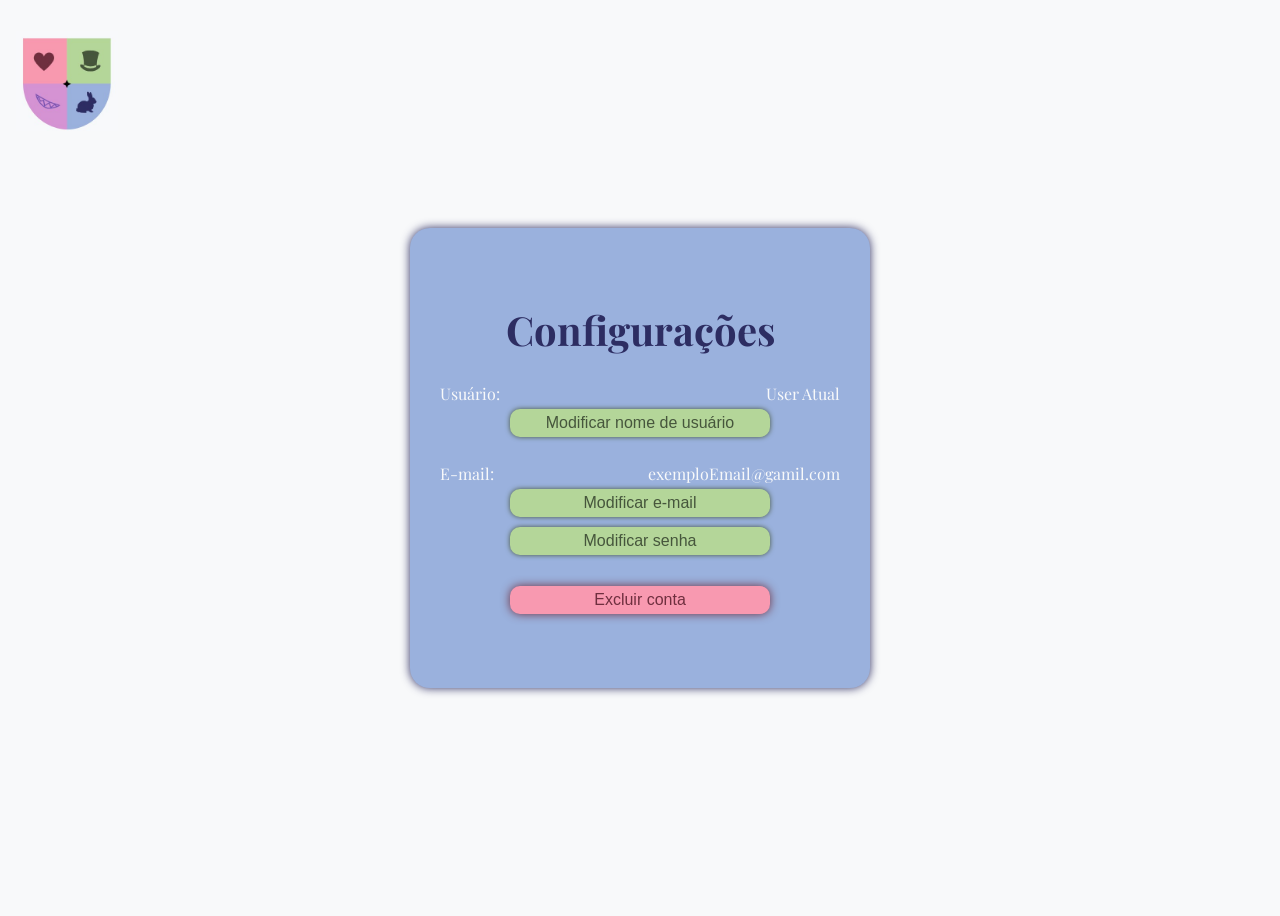
<file: configuracoes/configUserAMA.html>
<!doctype html>
<html lang="en">
  <head>
    <meta charset="UTF-8" />
    <meta name="viewport" content="width=device-width, initial-scale=1.0" />
    <title>Configurações de usuário</title>
    <link rel="preconnect" href="https://fonts.googleapis.com">
    <link rel="preconnect" href="https://fonts.gstatic.com" crossorigin>
    <link href="https://fonts.googleapis.com/css2?family=Playfair+Display:ital,wght@0,400..900;1,400..900&display=swap"
        rel="stylesheet">
    <link rel="stylesheet" href="aparenceConfig.css" />
  </head>

  <body>
    <button id="voltar">
      <a href="../inicio/paginaInicial.html">
        <img
          class="logo"
          src="../imagens/logo.jpeg"
          alt="Brasão da Arcane Mirror Academy"
          height="100px"
        />
        <span class="ivoltar">&#8592;</span>
      </a>
    </button>
    <div id="painel">
        <h1 style="font-size: 40px">Configurações</h1>
        <div class="informacoes">
          <div>Usuário:</div>
          <div id="userAtual">User Atual</div>
        </div>
        <button>Modificar nome de usuário</button>
        <br />
        <div class="informacoes">
          <div>E-mail:</div>
          <div id="userAtual">exemploEmail@gamil.com</div>
        </div>
        <button>Modificar e-mail</button>
        <button>Modificar senha</button>
      <div id="excluir"><button>Excluir conta</button></div>
      </div>
    </div>
  </body>
</html>
</file>
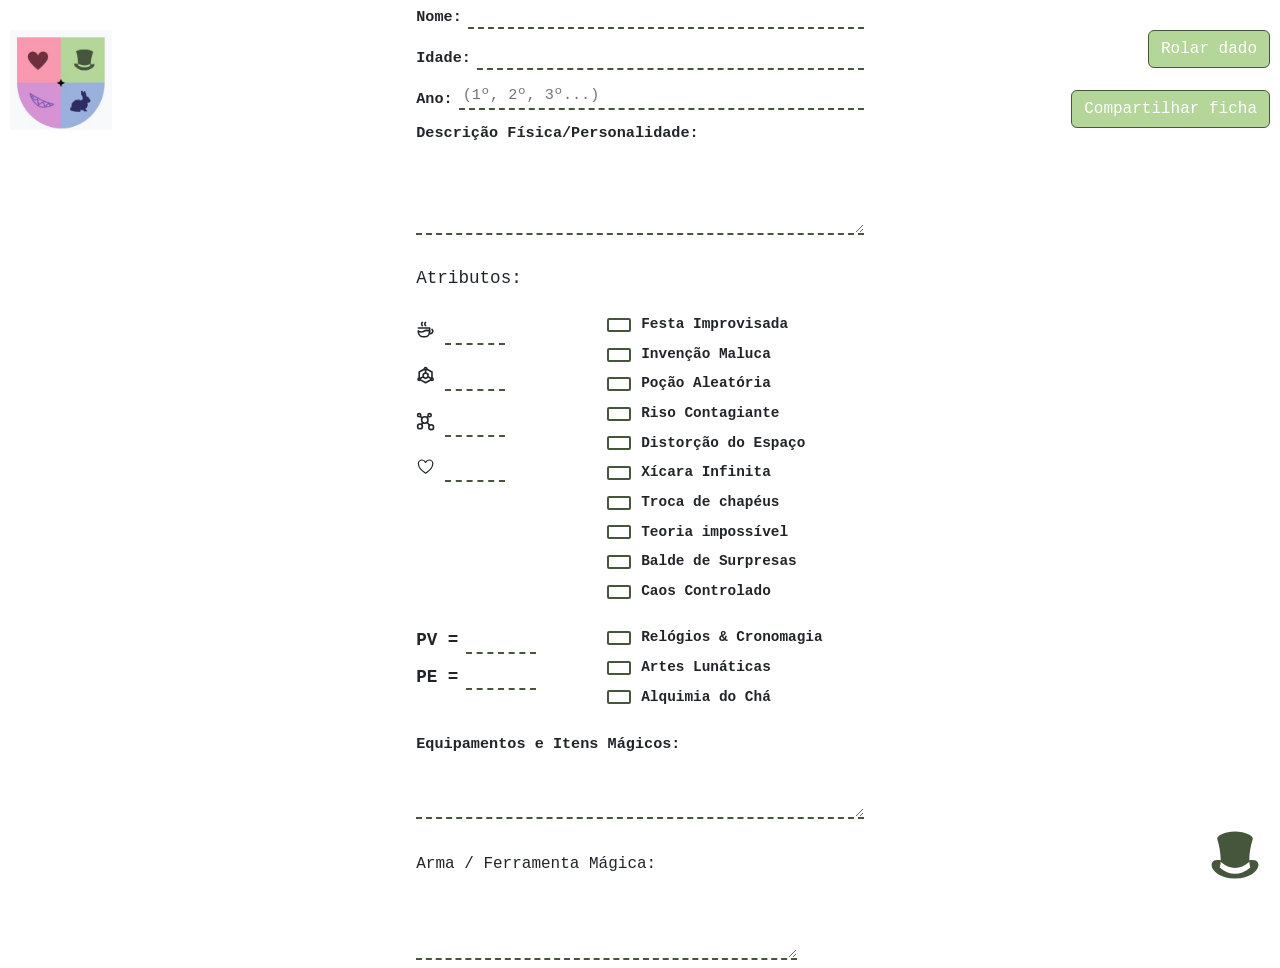
<file: fichaChapeleiro/fichaExemp.html>
<!DOCTYPE html>
<html lang="pt-BR">

<head>
    <meta charset="UTF-8">
    <meta name="viewport" content="width=device-width, initial-scale=1.0">
    <title>Ficha de Personagem</title>
    <link rel="stylesheet" href="aparenceFichaExemp.css">
    <link href="https://cdn.jsdelivr.net/npm/bootstrap@5.3.8/dist/css/bootstrap.min.css" rel="stylesheet"
        integrity="sha384-sRIl4kxILFvY47J16cr9ZwB07vP4J8+LH7qKQnuqkuIAvNWLzeN8tE5YBujZqJLB" crossorigin="anonymous">
</head>

<body>
    <button id="voltar">
        <a href="../fichas/fichas.html">
            <img class="logo" src="../imagens/logo.jpeg" alt="Brasão da Arcane Mirror Academy" height="100px">
            <span class="ivoltar">&#8592;</span>
        </a>
    </button>
    <!-- Formulário principal da ficha -->
    <form class="dados-ficha">
        <!-- Campo para inserir o nome do personagem -->
        <div class="campo-linha">
            <label for="nome">Nome:</label>
            <input type="text" id="nome" name="nome">
        </div>

        <!-- Campo para inserir a idade do personagem -->
        <div class="campo-linha">
            <label for="idade">Idade:</label>
            <input type="text" id="idade" name="idade">
        </div>

        <!-- Campo para inserir o ano escolar ou período -->
        <div class="campo-linha">
            <label for="ano">Ano:</label>
            <input type="text" id="ano" name="ano" placeholder="(1º, 2º, 3º...)">
        </div>

        <!-- Área de texto para descrição física e personalidade -->
        <div class="campo-texto">
            <label for="descricao">Descrição Física/Personalidade:</label>
            <textarea id="descricao" name="descricao" rows="3"></textarea>
        </div>

        <!-- Seção de atributos do personagem -->
        <div class="secao-atributos">
            <h3>Atributos:</h3>

            <!-- Grupo contendo os ícones SVG e campos de atributos -->
            <div class="grupo-animacao">
                <!-- Primeiro atributo com ícone SVG -->
                <div class="linha-icone">
                    <svg id="in" xmlns="http://www.w3.org/2000/svg" width="1em" height="1em" viewBox="0 0 24 24"
                        fill="none" stroke="currentColor" stroke-width="1" stroke-linecap="round"
                        stroke-linejoin="round">
                        <g fill="none" stroke="currentColor" stroke-linecap="round" stroke-linejoin="round"
                            stroke-width="2">
                            <path
                                d="M3 14c.83.642 2.077 1.017 3.5 1c1.423.017 2.67-.358 3.5-1s2.077-1.017 3.5-1c1.423-.017 2.67.358 3.5 1M8 3a2.4 2.4 0 0 0-1 2a2.4 2.4 0 0 0 1 2m4-4a2.4 2.4 0 0 0-1 2a2.4 2.4 0 0 0 1 2" />
                            <path d="M3 10h14v5a6 6 0 0 1-6 6H9a6 6 0 0 1-6-6z" />
                            <path d="M16.746 16.726a3 3 0 1 0 .252-5.555" />
                        </g>
                    </svg>
                    <input type="number" name="attr_cafe">
                </div>
                <!-- Segundo atributo com ícone SVG -->
                <div class="linha-icone">
                    <svg id="in2" xmlns="http://www.w3.org/2000/svg" width="1em" height="1em" viewBox="0 0 48 48"
                        fill="none" stroke="currentColor" stroke-width="1" stroke-linecap="round"
                        stroke-linejoin="round">
                        <g fill="none" stroke="currentColor" stroke-linecap="round" stroke-linejoin="round"
                            stroke-width="4">
                            <path
                                d="M40 30V15L27.5 7.969m-7 0L8 15v15m3 4.688L24 42l8-4.5l5-2.812M21 18.75l-3 1.75v7l3 1.75L24 31l3-1.75l3-1.75v-7l-3-1.75L24 17zM24 17v-7m6 17l7 4m-19-4l-7 4" />
                            <circle cx="24" cy="7" r="3" />
                            <circle cx="8" cy="33" r="3" />
                            <circle cx="40" cy="33" r="3" />
                        </g>
                    </svg>
                    <input type="number" name="attr_espiral">
                </div>
                <!-- Terceiro atributo com ícone SVG -->
                <div class="linha-icone">
                    <svg id="in3" xmlns="http://www.w3.org/2000/svg" width="1em" height="1em" viewBox="0 0 48 48"
                        fill="none" stroke="currentColor" stroke-width="1" stroke-linecap="round"
                        stroke-linejoin="round">
                        <g fill="none" stroke="currentColor" stroke-linecap="round" stroke-linejoin="round"
                            stroke-width="4">
                            <path
                                d="M8 12a4 4 0 1 0 0-8a4 4 0 0 0 0 8m2 30a6 6 0 1 0 0-12a6 6 0 0 0 0 12m28 2a6 6 0 1 0 0-12a6 6 0 0 0 0 12M22 28a8 8 0 1 0 0-16a8 8 0 0 0 0 16m12-16a4 4 0 1 0 0-8a4 4 0 0 0 0 8"
                                clip-rule="evenodd" />
                            <path d="m11 11l4 4m15-3l-2 2m6 19.5L28 26m-14 5l4-4" />
                        </g>
                    </svg>
                    <input type="number" name="attr_espelho">
                </div>
                <!-- Quarto atributo com ícone SVG -->
                <div class="linha-icone">
                    <svg id="in4" xmlns="http://www.w3.org/2000/svg" width="1em" height="1em" viewBox="0 0 512 512"
                        fill="none" stroke="currentColor" stroke-width="1" stroke-linecap="round"
                        stroke-linejoin="round">
                        <path fill="none" stroke="currentColor" stroke-linecap="round" stroke-linejoin="round"
                            stroke-width="32"
                            d="M352.92 80C288 80 256 144 256 144s-32-64-96.92-64c-52.76 0-94.54 44.14-95.08 96.81c-1.1 109.33 86.73 187.08 183 252.42a16 16 0 0 0 18 0c96.26-65.34 184.09-143.09 183-252.42c-.54-52.67-42.32-96.81-95.08-96.81" />
                    </svg>
                    <input type="number" name="attr_coracao">
                </div>
            </div>

            <!-- Coluna contendo checkboxes de perícias ou características -->
            <div class="coluna-checkbox">
                <label class="item-checkbox"><input type="checkbox" name="festa_improvisada"> Festa Improvisada</label>
                <label class="item-checkbox"><input type="checkbox" name="invencao_maluca"> Invenção Maluca</label>
                <label class="item-checkbox"><input type="checkbox" name="pocao_aleatoria"> Poção Aleatória</label>
                <label class="item-checkbox"><input type="checkbox" name="riso_contagiante"> Riso Contagiante</label>
                <label class="item-checkbox"><input type="checkbox" name="distorcao_do_espaco"> Distorção do
                    Espaço</label>
                <label class="item-checkbox"><input type="checkbox" name="xicara_infinita"> Xícara Infinita</label>
                <label class="item-checkbox"><input type="checkbox" name="troca_de_chapeus"> Troca de chapéus</label>
                <label class="item-checkbox"><input type="checkbox" name="teoria_impossivel"> Teoria impossível</label>
                <label class="item-checkbox"><input type="checkbox" name="balde_de_surpresas"> Balde de
                    Surpresas</label>
                <label class="item-checkbox"><input type="checkbox" name="caos_controlado"> Caos Controlado</label>
            </div>
        </div>

        <!-- Seção de status de combate/vida e magias -->
        <div class="secao-status">
            <!-- Grupo de campos para Pontos de Vida (PV) e Pontos de Energia (PE) -->
            <div class="grupo-pv-pe">
                <div class="item-pv-pe">
                    <label for="pv">PV =</label>
                    <input type="number" min="1" id="pv" name="pv">
                </div>
                <div class="item-pv-pe">
                    <label for="pe">PE =</label>
                    <input type="number" min="1" id="pe" name="pe">
                </div>
            </div>

            <!-- Coluna com checkboxes de status adicionais -->
            <div class="coluna-checkbox">
                <label class="item-checkbox"><input type="checkbox" name="relogios_e_cronomagia"> Relógios &
                    Cronomagia</label>
                <label class="item-checkbox"><input type="checkbox" name="artes_lunaticas"> Artes Lunáticas</label>
                <label class="item-checkbox"><input type="checkbox" name="alquimia_do_cha"> Alquimia do Chá</label>
            </div>
        </div>

        <!-- Campo de texto para listar equipamentos e itens mágicos -->
        <div class="campo-texto">
            <label for="equipamentos">Equipamentos e Itens Mágicos:</label>
            <textarea id="equipamentos" name="equipamentos" rows="2"></textarea>
        </div>

        <!-- Campo de texto para descrever armas ou ferramentas mágicas -->
        <div class="campo-texto2">
            <label for="arma">Arma / Ferramenta Mágica:</label>
            <textarea id="arma" name="arma" rows="3"></textarea>
        </div>

        <!-- Imagem decorativa da silhueta do coelho no canto inferior -->
        <svg class="icone-chapeleiro" xmlns="http://www.w3.org/2000/svg" width="1em" height="1em" viewBox="0 0 64 64"
            style="width: 50px; height: 50px; color: #46563c;">
            <path d="M0 0h64v64H0z" fill="none" />
            <path fill="currentColor"
                d="M61.338 41.881c-1.663-3.873-5.663-4.015-11.069-3.241c.041-9.028 1.562-17.65 4.452-27.072c1.344-3.374-8.67-9.501-22.72-9.567c-14.05.066-24.065 6.192-22.721 9.566c2.873 9.365 4.384 18.047 4.438 27.07c-5.399-.771-9.394-.627-11.057 3.243C-.961 49.077 10.487 62 32 62c21.514 0 32.961-12.923 29.338-20.119m-48.856 5.962s1.357-4.745 1.14-7.254c11.804 10.624 24.954 10.624 36.757 0c.045 2.56 1.139 7.254 1.139 7.254c-11.62 11.057-27.415 11.057-39.036 0" />
        </svg>
    </form>


    <button id="rolar" class="btn btn-primary" data-bs-toggle="modal" data-bs-target="#staticBackdrop"> <span>Rolar dado</span></button>

    <div class="modal" id="staticBackdrop" tabindex="-1">
        <div class="modal-dialog modal-dialog-centered">
            <div class="modal-content">
                <div class="modal-header">
                    <h5 class="modal-title">Vamos rolar os Dados!</h5>
                    <button type="button" class="btn-close" data-bs-dismiss="modal" aria-label="Close"></button>
                </div>
                <div class="modal-body">
                    <div id="perg"><label for="num_dados">Número de dados d6</label> <input type="number" name=""
                            id="num" min="1" max="1000" onkeydown="if(event.key==='-') event.preventDefault();"> <button
                            class="rolar" onclick="rolar()">Rolar!</button></div>
                    <div id="result">
                    </div>
                </div>
            </div>
        </div>
    </div>

    <button id="compartilhar" class="btn btn-primary" type="button" data-bs-toggle="offcanvas"
        data-bs-target="#offcanvasExample" aria-controls="offcanvasExample">
        <span>Compartilhar ficha</span>
    </button>

    <div class="offcanvas offcanvas-start" tabindex="-1" id="offcanvasExample" aria-labelledby="offcanvasExampleLabel">
        <div class="offcanvas-header">
            <h5 class="offcanvas-title" id="offcanvasExampleLabel">Compartilhar!</h5>
            <button type="button" class="btn-close" data-bs-dismiss="offcanvas" aria-label="Close"></button>
        </div>
        <div class="offcanvas-body">
            <div>
                O sistema de compartilhar fichas gera uma cópia de sua ficha a quem você escolheu compartilhar, essa
                pessoa não pode modificar a ficha.
            </div>
            <div class="dropdown mt-3">
                <label for="">Usuário</label><input type="text"> <br>
                <button type="button" id="compar">
                    Compartilhar
                </button>
            </div>
        </div>
    </div>

    <script src="https://cdn.jsdelivr.net/npm/bootstrap@5.3.8/dist/js/bootstrap.bundle.min.js"
        integrity="sha384-FKyoEForCGlyvwx9Hj09JcYn3nv7wiPVlz7YYwJrWVcXK/BmnVDxM+D2scQbITxI"
        crossorigin="anonymous"></script>
    <script src="../jquery-4.0.0.min.js"></script>
    <script src="../jquery.drawsvg.min.js"></script>
    <script>
        // Inicializa a animação drawsvg para cada ícone com seu respectivo tempo de duração
        var cafeSVG = $('#in').drawsvg({ duration: 1200 });
        var imaginSVG = $('#in2').drawsvg({ duration: 2500 });
        var caosSVG = $('#in3').drawsvg({ duration: 2500 });
        var amorSVG = $('#in4').drawsvg({ duration: 1200 });

        // Dispara o efeito de animação de desenho nos SVGs
        cafeSVG.drawsvg('animate');
        imaginSVG.drawsvg('animate');
        caosSVG.drawsvg('animate');
        amorSVG.drawsvg('animate');

        function rolar() {
            if ($('#num').val() > 1000){
                alert("Erro! Você pode rolar no máximo 1000 dados!");
            } else {
                let numDeDados = $('#num').val();
                let valores = [];
                let somaDosDados = 0;
                for (let i = 0; i < numDeDados; i++) {
                    valores[i] = Math.floor(Math.random() * (6 - 1 + 1)) + 1;
                    somaDosDados += valores[i];
                }
                $('#perg').css('display', 'none');
                let modeloRes = ' ';
                for (let i = 0; i < valores.length; i++) {
                    modeloRes += `<div class="dado">${valores[i]}</div>`;
                }
                let modeloSoma = `<br><div>Soma dos dados: ${somaDosDados}</div>`
                $('#result').append(modeloRes);
                $('#result').append(modeloSoma);
                $('#result').css('display', 'flex');
            }
        }
        $('#staticBackdrop').on('hidden.bs.modal', function () {
            $('#perg').css('display', 'block');
            $('#result').css('display', 'none').empty();
            $('#num').val('');
        });
    </script>
</body>

</html>
</file>
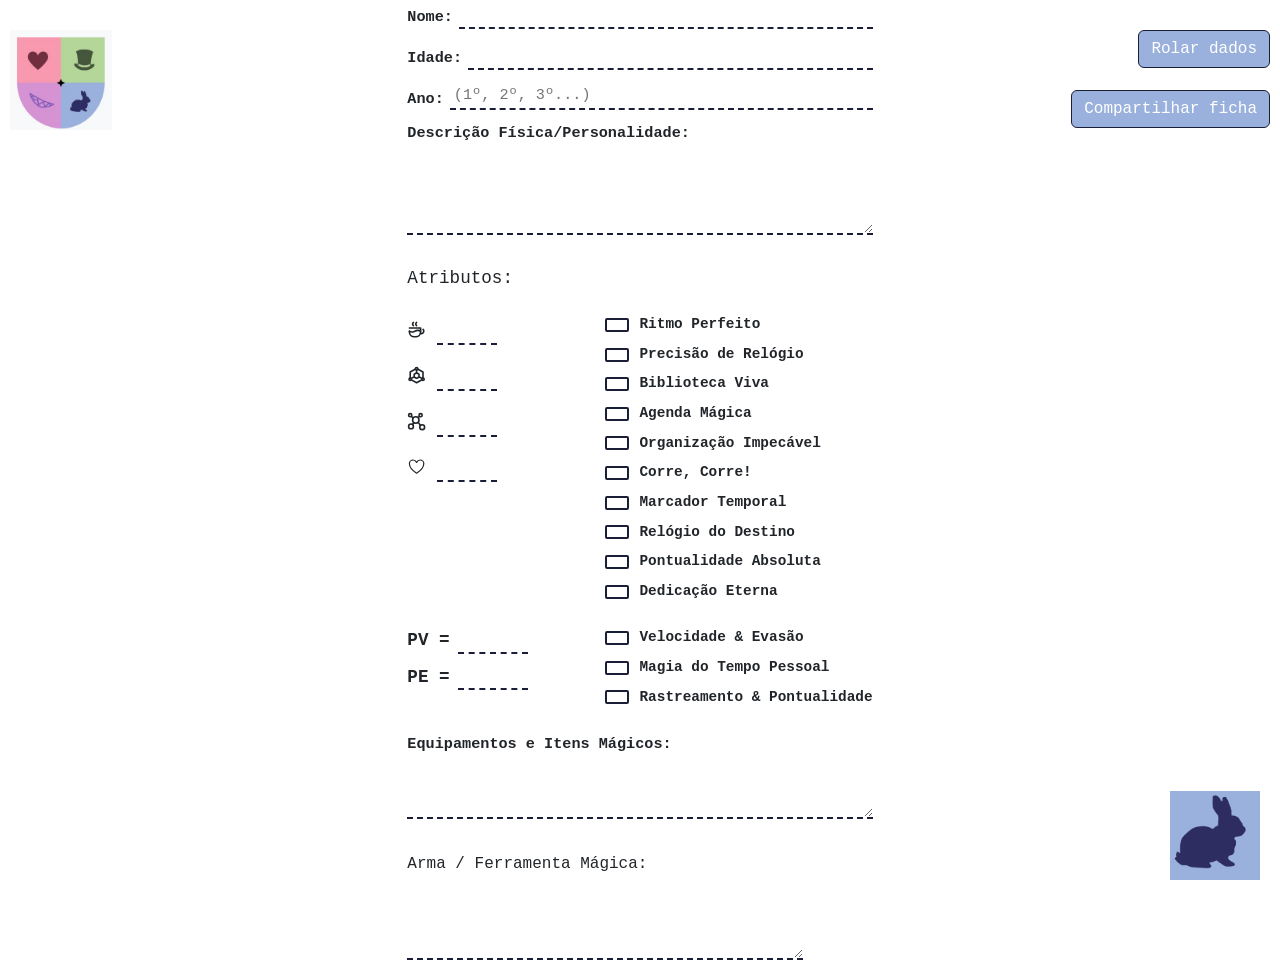
<file: fichaCoelho/fichaExemp.html>
<!DOCTYPE html>
<html lang="pt-BR">

<head>
    <meta charset="UTF-8">
    <meta name="viewport" content="width=device-width, initial-scale=1.0">
    <title>Ficha de Personagem</title>
    <link rel="stylesheet" href="aparenceFichaExemp.css">
    <link href="https://cdn.jsdelivr.net/npm/bootstrap@5.3.8/dist/css/bootstrap.min.css" rel="stylesheet"
        integrity="sha384-sRIl4kxILFvY47J16cr9ZwB07vP4J8+LH7qKQnuqkuIAvNWLzeN8tE5YBujZqJLB" crossorigin="anonymous">
</head>

<body>
    <button id="voltar">
        <a href="../fichas/fichas.html">
            <img class="logo" src="../imagens/logo.jpeg" alt="Brasão da Arcane Mirror Academy" height="100px">
            <span class="ivoltar">&#8592;</span>
        </a>
    </button>

    <!-- Formulário principal da ficha -->
    <form class="dados-ficha">
        <!-- Campo para inserir o nome do personagem -->
        <div class="campo-linha">
            <label for="nome">Nome:</label>
            <input type="text" id="nome" name="nome">
        </div>

        <!-- Campo para inserir a idade do personagem -->
        <div class="campo-linha">
            <label for="idade">Idade:</label>
            <input type="text" id="idade" name="idade">
        </div>

        <!-- Campo para inserir o ano escolar ou período -->
        <div class="campo-linha">
            <label for="ano">Ano:</label>
            <input type="text" id="ano" name="ano" placeholder="(1º, 2º, 3º...)">
        </div>

        <!-- Área de texto para descrição física e personalidade -->
        <div class="campo-texto">
            <label for="descricao">Descrição Física/Personalidade:</label>
            <textarea id="descricao" name="descricao" rows="3"></textarea>
        </div>

        <!-- Seção de atributos do personagem -->
        <div class="secao-atributos">
            <h3>Atributos:</h3>

            <!-- Grupo contendo os ícones SVG e campos de atributos -->
            <div class="grupo-animacao">
                <!-- Primeiro atributo com ícone SVG -->
                <div class="linha-icone">
                    <svg id="in" xmlns="http://www.w3.org/2000/svg" width="1em" height="1em" viewBox="0 0 24 24"
                        fill="none" stroke="currentColor" stroke-width="1" stroke-linecap="round"
                        stroke-linejoin="round">
                        <g fill="none" stroke="currentColor" stroke-linecap="round" stroke-linejoin="round"
                            stroke-width="2">
                            <path
                                d="M3 14c.83.642 2.077 1.017 3.5 1c1.423.017 2.67-.358 3.5-1s2.077-1.017 3.5-1c1.423-.017 2.67.358 3.5 1M8 3a2.4 2.4 0 0 0-1 2a2.4 2.4 0 0 0 1 2m4-4a2.4 2.4 0 0 0-1 2a2.4 2.4 0 0 0 1 2" />
                            <path d="M3 10h14v5a6 6 0 0 1-6 6H9a6 6 0 0 1-6-6z" />
                            <path d="M16.746 16.726a3 3 0 1 0 .252-5.555" />
                        </g>
                    </svg>
                    <input type="number" name="attr_cafe">
                </div>
                <!-- Segundo atributo com ícone SVG -->
                <div class="linha-icone">
                    <svg id="in2" xmlns="http://www.w3.org/2000/svg" width="1em" height="1em" viewBox="0 0 48 48"
                        fill="none" stroke="currentColor" stroke-width="1" stroke-linecap="round"
                        stroke-linejoin="round">
                        <g fill="none" stroke="currentColor" stroke-linecap="round" stroke-linejoin="round"
                            stroke-width="4">
                            <path
                                d="M40 30V15L27.5 7.969m-7 0L8 15v15m3 4.688L24 42l8-4.5l5-2.812M21 18.75l-3 1.75v7l3 1.75L24 31l3-1.75l3-1.75v-7l-3-1.75L24 17zM24 17v-7m6 17l7 4m-19-4l-7 4" />
                            <circle cx="24" cy="7" r="3" />
                            <circle cx="8" cy="33" r="3" />
                            <circle cx="40" cy="33" r="3" />
                        </g>
                    </svg>
                    <input type="number" name="attr_espiral">
                </div>
                <!-- Terceiro atributo com ícone SVG -->
                <div class="linha-icone">
                    <svg id="in3" xmlns="http://www.w3.org/2000/svg" width="1em" height="1em" viewBox="0 0 48 48"
                        fill="none" stroke="currentColor" stroke-width="1" stroke-linecap="round"
                        stroke-linejoin="round">
                        <g fill="none" stroke="currentColor" stroke-linecap="round" stroke-linejoin="round"
                            stroke-width="4">
                            <path
                                d="M8 12a4 4 0 1 0 0-8a4 4 0 0 0 0 8m2 30a6 6 0 1 0 0-12a6 6 0 0 0 0 12m28 2a6 6 0 1 0 0-12a6 6 0 0 0 0 12M22 28a8 8 0 1 0 0-16a8 8 0 0 0 0 16m12-16a4 4 0 1 0 0-8a4 4 0 0 0 0 8"
                                clip-rule="evenodd" />
                            <path d="m11 11l4 4m15-3l-2 2m6 19.5L28 26m-14 5l4-4" />
                        </g>
                    </svg>
                    <input type="number" name="attr_espelho">
                </div>
                <!-- Quarto atributo com ícone SVG -->
                <div class="linha-icone">
                    <svg id="in4" xmlns="http://www.w3.org/2000/svg" width="1em" height="1em" viewBox="0 0 512 512"
                        fill="none" stroke="currentColor" stroke-width="1" stroke-linecap="round"
                        stroke-linejoin="round">
                        <path fill="none" stroke="currentColor" stroke-linecap="round" stroke-linejoin="round"
                            stroke-width="32"
                            d="M352.92 80C288 80 256 144 256 144s-32-64-96.92-64c-52.76 0-94.54 44.14-95.08 96.81c-1.1 109.33 86.73 187.08 183 252.42a16 16 0 0 0 18 0c96.26-65.34 184.09-143.09 183-252.42c-.54-52.67-42.32-96.81-95.08-96.81" />
                    </svg>
                    <input type="number" name="attr_coracao">
                </div>
            </div>

            <!-- Coluna contendo checkboxes de perícias ou características -->
            <div class="coluna-checkbox">
                <label class="item-checkbox"><input type="checkbox" name="ritmo_perfeito"> Ritmo Perfeito</label>
                <label class="item-checkbox"><input type="checkbox" name="precisao_relogio"> Precisão de Relógio</label>
                <label class="item-checkbox"><input type="checkbox" name="biblioteca_viva"> Biblioteca Viva</label>
                <label class="item-checkbox"><input type="checkbox" name="agenda_magica"> Agenda Mágica</label>
                <label class="item-checkbox"><input type="checkbox" name="organizacao_impecavel"> Organização
                    Impecável</label>
                <label class="item-checkbox"><input type="checkbox" name="corre_corre"> Corre, Corre!</label>
                <label class="item-checkbox"><input type="checkbox" name="marcador_temporal"> Marcador Temporal</label>
                <label class="item-checkbox"><input type="checkbox" name="relogio_destino"> Relógio do Destino</label>
                <label class="item-checkbox"><input type="checkbox" name="pontualidade_absoluta"> Pontualidade
                    Absoluta</label>
                <label class="item-checkbox"><input type="checkbox" name="dedicacao_eterna"> Dedicação Eterna</label>
            </div>
        </div>

        <!-- Seção de status de combate/vida e magias -->
        <div class="secao-status">
            <!-- Grupo de campos para Pontos de Vida (PV) e Pontos de Energia (PE) -->
            <div class="grupo-pv-pe">
                <div class="item-pv-pe">
                    <label for="pv">PV =</label>
                    <input type="number" min="1" id="pv" name="pv">
                </div>
                <div class="item-pv-pe">
                    <label for="pe">PE =</label>
                    <input type="number" min="1" id="pe" name="pe">
                </div>
            </div>

            <!-- Coluna com checkboxes de status adicionais -->
            <div class="coluna-checkbox">
                <label class="item-checkbox"><input type="checkbox" name="velocidade_evasao"> Velocidade &
                    Evasão</label>
                <label class="item-checkbox"><input type="checkbox" name="magia_tempo"> Magia do Tempo Pessoal</label>
                <label class="item-checkbox"><input type="checkbox" name="rastreamento"> Rastreamento &
                    Pontualidade</label>
            </div>
        </div>

        <!-- Campo de texto para listar equipamentos e itens mágicos -->
        <div class="campo-texto">
            <label for="equipamentos">Equipamentos e Itens Mágicos:</label>
            <textarea id="equipamentos" name="equipamentos" rows="2"></textarea>
        </div>

        <!-- Campo de texto para descrever armas ou ferramentas mágicas -->
        <div class="campo-texto2">
            <label for="arma">Arma / Ferramenta Mágica:</label>
            <textarea id="arma" name="arma" rows="3"></textarea>
        </div>

        <!-- Imagem decorativa da silhueta do coelho no canto inferior -->
        <img class="icone-coelho" src="../imagens/coelho.png" alt="">
    </form>

    <button id="rolar" class="btn btn-primary" data-bs-toggle="modal" data-bs-target="#staticBackdrop">
        <span id="ii">Rolar dados</span> <span class="irolar"><svg xmlns="http://www.w3.org/2000/svg" width="1em"
                height="1em" viewBox="0 0 16 16">
                <path d="M0 0h16v16H0z" fill="none" />
                <path fill="#000"
                    d="M3 0a3 3 0 0 0-3 3v10a3 3 0 0 0 3 3h10a3 3 0 0 0 3-3V3a3 3 0 0 0-3-3zm1 5.5a1.5 1.5 0 1 1 0-3a1.5 1.5 0 0 1 0 3m8 0a1.5 1.5 0 1 1 0-3a1.5 1.5 0 0 1 0 3m1.5 6.5a1.5 1.5 0 1 1-3 0a1.5 1.5 0 0 1 3 0M12 9.5a1.5 1.5 0 1 1 0-3a1.5 1.5 0 0 1 0 3M5.5 12a1.5 1.5 0 1 1-3 0a1.5 1.5 0 0 1 3 0M4 9.5a1.5 1.5 0 1 1 0-3a1.5 1.5 0 0 1 0 3" />
            </svg>
        </span></button>

    <div class="modal" id="staticBackdrop" tabindex="-1">
        <div class="modal-dialog modal-dialog-centered">
            <div class="modal-content">
                <div class="modal-header">
                    <h5 class="modal-title">Vamos rolar os Dados!</h5>
                    <button type="button" class="btn-close" data-bs-dismiss="modal" aria-label="Close"></button>
                </div>
                <div class="modal-body">
                    <div id="perg"><label for="num_dados">Número de dados d6</label> <input type="number" name=""
                            id="num" min="1" max="1000" onkeydown="if(event.key==='-') event.preventDefault();"> <button
                            class="rolar" onclick="rolar()">Rolar!</button></div>
                    <div id="result">

                    </div>
                </div>
            </div>
        </div>
    </div>

    <button id="compartilhar" class="btn btn-primary" type="button" data-bs-toggle="offcanvas"
        data-bs-target="#offcanvasExample" aria-controls="offcanvasExample">
        <span id="is">Compartilhar ficha</span>
        <span class="ishare"><svg xmlns="http://www.w3.org/2000/svg" width="2em" height="2em" viewBox="0 0 24 24">
                <path d="M0 0h24v24H0z" fill="none" />
                <path fill="#000"
                    d="M20.336 3.221L3.873 8.71a.35.35 0 0 0-.027.654l6.05 2.593a.2.2 0 0 0 .196-.021l5.931-4.238c.184-.13.41.096.28.28l-4.238 5.931a.2.2 0 0 0-.02.195l2.592 6.05a.35.35 0 0 0 .654-.026L20.78 3.664a.35.35 0 0 0-.443-.443" />
            </svg>
    </button>

    <div class="offcanvas offcanvas-start" tabindex="-1" id="offcanvasExample" aria-labelledby="offcanvasExampleLabel">
        <div class="offcanvas-header">
            <h5 class="offcanvas-title" id="offcanvasExampleLabel">Compartilhar!</h5>
            <button type="button" class="btn-close" data-bs-dismiss="offcanvas" aria-label="Close"></button>
        </div>
        <div class="offcanvas-body">
            <div>
                O sistema de compartilhar fichas gera uma cópia de sua ficha a quem você escolheu compartilhar, essa
                pessoa não pode modificar a ficha.
            </div>
            <div class="dropdown mt-3">
                <label for="">Usuário</label><input type="text"> <br>
                <button type="button" id="compar">
                    Compartilhar
                </button>
            </div>
        </div>
    </div>

    <script src="https://cdn.jsdelivr.net/npm/bootstrap@5.3.8/dist/js/bootstrap.bundle.min.js"
        integrity="sha384-FKyoEForCGlyvwx9Hj09JcYn3nv7wiPVlz7YYwJrWVcXK/BmnVDxM+D2scQbITxI"
        crossorigin="anonymous"></script>
    <script src="../jquery-4.0.0.min.js"></script>
    <script src="../jquery.drawsvg.min.js"></script>
    <script>
        // Inicializa a animação drawsvg para cada ícone com seu respectivo tempo de duração
        var cafeSVG = $('#in').drawsvg({ duration: 1200 });
        var imaginSVG = $('#in2').drawsvg({ duration: 2500 });
        var caosSVG = $('#in3').drawsvg({ duration: 2500 });
        var amorSVG = $('#in4').drawsvg({ duration: 1200 });

        // Dispara o efeito de animação de desenho nos SVGs
        cafeSVG.drawsvg('animate');
        imaginSVG.drawsvg('animate');
        caosSVG.drawsvg('animate');
        amorSVG.drawsvg('animate');

        function rolar() {
            if ($('#num').val() > 1000){
                alert("Erro! Você pode rolar no máximo 1000 dados!");
            } else {
                let numDeDados = $('#num').val();
                let valores = [];
                let somaDosDados = 0;
                for (let i = 0; i < numDeDados; i++) {
                    valores[i] = Math.floor(Math.random() * (6 - 1 + 1)) + 1;
                    somaDosDados += valores[i];
                }
                $('#perg').css('display', 'none');
                let modeloRes = ' ';
                for (let i = 0; i < valores.length; i++) {
                    modeloRes += `<div class="dado">${valores[i]}</div>`;
                }
                let modeloSoma = `<br><div>Soma dos dados: ${somaDosDados}</div>`
                $('#result').append(modeloRes);
                $('#result').append(modeloSoma);
                $('#result').css('display', 'flex');
            }
        }
        $('#staticBackdrop').on('hidden.bs.modal', function () {
            $('#perg').css('display', 'block');
            $('#result').css('display', 'none').empty();
            $('#num').val('');
        });
    </script>
</body>

</html>
</file>
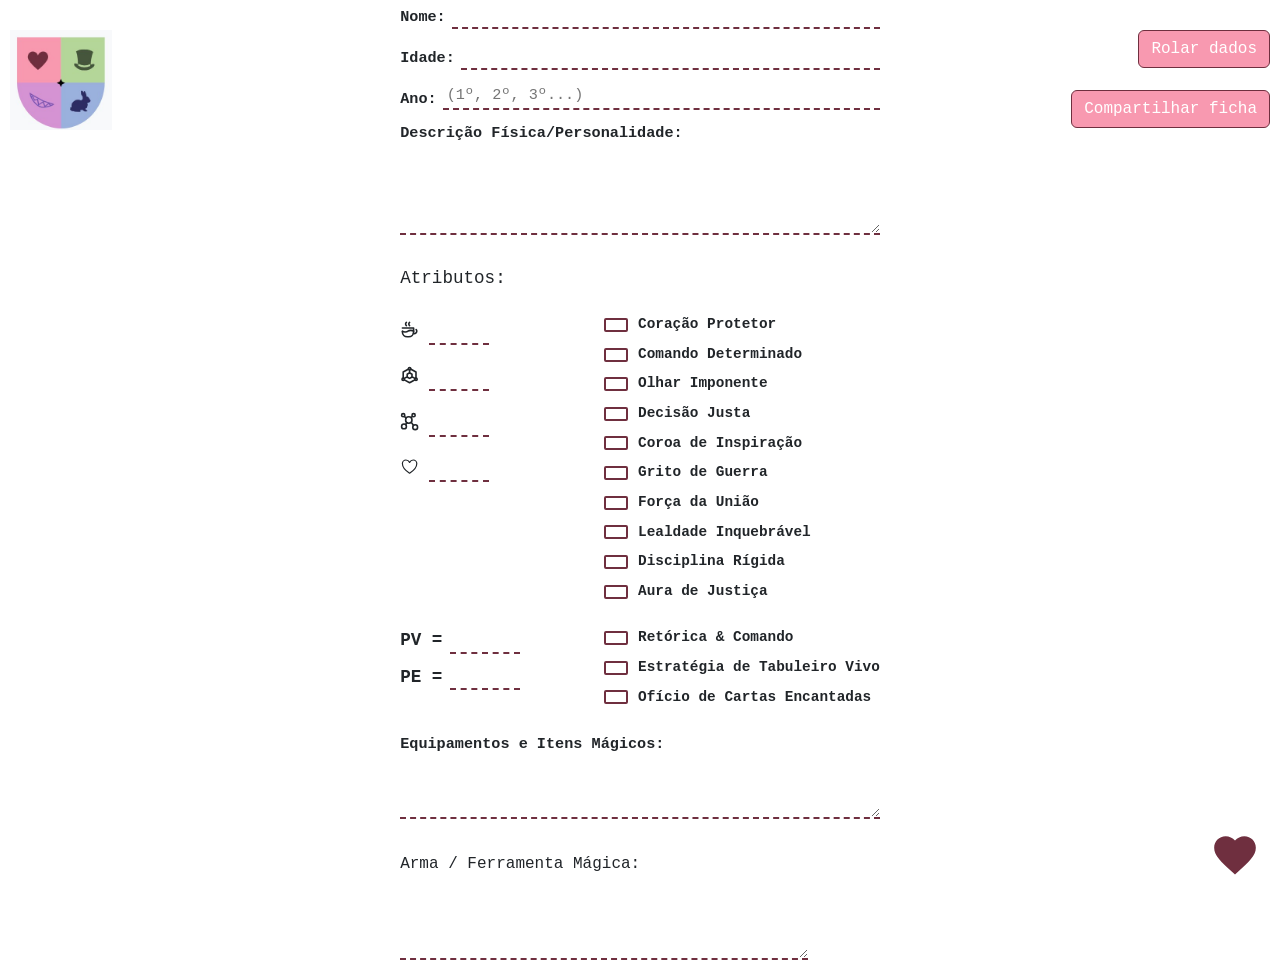
<file: fichaCopas/fichaExemp.html>
<!DOCTYPE html>
<html lang="pt-BR">

<head>
    <meta charset="UTF-8">
    <meta name="viewport" content="width=device-width, initial-scale=1.0">
    <title>Ficha de Personagem</title>
    <link rel="stylesheet" href="aparenceFichaExemp.css">
    <link rel="stylesheet" href="aparenceFichaExemp.css">
    <link href="https://cdn.jsdelivr.net/npm/bootstrap@5.3.8/dist/css/bootstrap.min.css" rel="stylesheet"
        integrity="sha384-sRIl4kxILFvY47J16cr9ZwB07vP4J8+LH7qKQnuqkuIAvNWLzeN8tE5YBujZqJLB" crossorigin="anonymous">
</head>

<body>
    <button id="voltar">
        <a href="../fichas/fichas.html">
            <img class="logo" src="../imagens/logo.jpeg" alt="Brasão da Arcane Mirror Academy" height="100px">
            <span class="ivoltar">&#8592;</span>
        </a>
    </button>
    <!-- Formulário principal da ficha -->
    <form class="dados-ficha">
        <!-- Campo para inserir o nome do personagem -->
        <div class="campo-linha">
            <label for="nome">Nome:</label>
            <input type="text" id="nome" name="nome">
        </div>

        <!-- Campo para inserir a idade do personagem -->
        <div class="campo-linha">
            <label for="idade">Idade:</label>
            <input type="text" id="idade" name="idade">
        </div>

        <!-- Campo para inserir o ano escolar ou período -->
        <div class="campo-linha">
            <label for="ano">Ano:</label>
            <input type="text" id="ano" name="ano" placeholder="(1º, 2º, 3º...)">
        </div>

        <!-- Área de texto para descrição física e personalidade -->
        <div class="campo-texto">
            <label for="descricao">Descrição Física/Personalidade:</label>
            <textarea id="descricao" name="descricao" rows="3"></textarea>
        </div>

        <!-- Seção de atributos do personagem -->
        <div class="secao-atributos">
            <h3>Atributos:</h3>

            <!-- Grupo contendo os ícones SVG e campos de atributos -->
            <div class="grupo-animacao">
                <!-- Primeiro atributo com ícone SVG -->
                <div class="linha-icone">
                    <svg id="in" xmlns="http://www.w3.org/2000/svg" width="1em" height="1em" viewBox="0 0 24 24"
                        fill="none" stroke="currentColor" stroke-width="1" stroke-linecap="round"
                        stroke-linejoin="round">
                        <g fill="none" stroke="currentColor" stroke-linecap="round" stroke-linejoin="round"
                            stroke-width="2">
                            <path
                                d="M3 14c.83.642 2.077 1.017 3.5 1c1.423.017 2.67-.358 3.5-1s2.077-1.017 3.5-1c1.423-.017 2.67.358 3.5 1M8 3a2.4 2.4 0 0 0-1 2a2.4 2.4 0 0 0 1 2m4-4a2.4 2.4 0 0 0-1 2a2.4 2.4 0 0 0 1 2" />
                            <path d="M3 10h14v5a6 6 0 0 1-6 6H9a6 6 0 0 1-6-6z" />
                            <path d="M16.746 16.726a3 3 0 1 0 .252-5.555" />
                        </g>
                    </svg>
                    <input type="number" name="attr_cafe">
                </div>
                <!-- Segundo atributo com ícone SVG -->
                <div class="linha-icone">
                    <svg id="in2" xmlns="http://www.w3.org/2000/svg" width="1em" height="1em" viewBox="0 0 48 48"
                        fill="none" stroke="currentColor" stroke-width="1" stroke-linecap="round"
                        stroke-linejoin="round">
                        <g fill="none" stroke="currentColor" stroke-linecap="round" stroke-linejoin="round"
                            stroke-width="4">
                            <path
                                d="M40 30V15L27.5 7.969m-7 0L8 15v15m3 4.688L24 42l8-4.5l5-2.812M21 18.75l-3 1.75v7l3 1.75L24 31l3-1.75l3-1.75v-7l-3-1.75L24 17zM24 17v-7m6 17l7 4m-19-4l-7 4" />
                            <circle cx="24" cy="7" r="3" />
                            <circle cx="8" cy="33" r="3" />
                            <circle cx="40" cy="33" r="3" />
                        </g>
                    </svg>
                    <input type="number" name="attr_espiral">
                </div>
                <!-- Terceiro atributo com ícone SVG -->
                <div class="linha-icone">
                    <svg id="in3" xmlns="http://www.w3.org/2000/svg" width="1em" height="1em" viewBox="0 0 48 48"
                        fill="none" stroke="currentColor" stroke-width="1" stroke-linecap="round"
                        stroke-linejoin="round">
                        <g fill="none" stroke="currentColor" stroke-linecap="round" stroke-linejoin="round"
                            stroke-width="4">
                            <path
                                d="M8 12a4 4 0 1 0 0-8a4 4 0 0 0 0 8m2 30a6 6 0 1 0 0-12a6 6 0 0 0 0 12m28 2a6 6 0 1 0 0-12a6 6 0 0 0 0 12M22 28a8 8 0 1 0 0-16a8 8 0 0 0 0 16m12-16a4 4 0 1 0 0-8a4 4 0 0 0 0 8"
                                clip-rule="evenodd" />
                            <path d="m11 11l4 4m15-3l-2 2m6 19.5L28 26m-14 5l4-4" />
                        </g>
                    </svg>
                    <input type="number" name="attr_espelho">
                </div>
                <!-- Quarto atributo com ícone SVG -->
                <div class="linha-icone">
                    <svg id="in4" xmlns="http://www.w3.org/2000/svg" width="1em" height="1em" viewBox="0 0 512 512"
                        fill="none" stroke="currentColor" stroke-width="1" stroke-linecap="round"
                        stroke-linejoin="round">
                        <path fill="none" stroke="currentColor" stroke-linecap="round" stroke-linejoin="round"
                            stroke-width="32"
                            d="M352.92 80C288 80 256 144 256 144s-32-64-96.92-64c-52.76 0-94.54 44.14-95.08 96.81c-1.1 109.33 86.73 187.08 183 252.42a16 16 0 0 0 18 0c96.26-65.34 184.09-143.09 183-252.42c-.54-52.67-42.32-96.81-95.08-96.81" />
                    </svg>
                    <input type="number" name="attr_coracao">
                </div>
            </div>

            <!-- Coluna contendo checkboxes de perícias ou características -->
            <div class="coluna-checkbox">
                <label class="item-checkbox"><input type="checkbox" name="coracao_protetor"> Coração Protetor</label>
                <label class="item-checkbox"><input type="checkbox" name="comando_determinado"> Comando
                    Determinado</label>
                <label class="item-checkbox"><input type="checkbox" name="olhar_imponente"> Olhar Imponente</label>
                <label class="item-checkbox"><input type="checkbox" name="decisao_justa"> Decisão Justa</label>
                <label class="item-checkbox"><input type="checkbox" name="coroa_de_inspiracao"> Coroa de
                    Inspiração</label>
                <label class="item-checkbox"><input type="checkbox" name="grito_de_gurra"> Grito de Guerra </label>
                <label class="item-checkbox"><input type="checkbox" name="forca_da_uniao"> Força da União</label>
                <label class="item-checkbox"><input type="checkbox" name="lealdade_inquebravel"> Lealdade
                    Inquebrável</label>
                <label class="item-checkbox"><input type="checkbox" name="discilina_rigida"> Disciplina Rígida </label>
                <label class="item-checkbox"><input type="checkbox" name="aura_de_justica"> Aura de Justiça</label>
            </div>
        </div>

        <!-- Seção de status de combate/vida e magias -->
        <div class="secao-status">
            <!-- Grupo de campos para Pontos de Vida (PV) e Pontos de Energia (PE) -->
            <div class="grupo-pv-pe">
                <div class="item-pv-pe">
                    <label for="pv">PV =</label>
                    <input type="number" min="1" id="pv" name="pv">
                </div>
                <div class="item-pv-pe">
                    <label for="pe">PE =</label>
                    <input type="number" min="1" id="pe" name="pe">
                </div>
            </div>

            <!-- Coluna com checkboxes de status adicionais -->
            <div class="coluna-checkbox">
                <label class="item-checkbox"><input type="checkbox" name="retorica_e_comando"> Retórica &
                    Comando</label>
                <label class="item-checkbox"><input type="checkbox" name="estrategia_de_tabuleiro_vivo"> Estratégia de
                    Tabuleiro Vivo</label>
                <label class="item-checkbox"><input type="checkbox" name="oficio_de_cartas_encantadas"> Ofício de Cartas
                    Encantadas</label>
            </div>
        </div>

        <!-- Campo de texto para listar equipamentos e itens mágicos -->
        <div class="campo-texto">
            <label for="equipamentos">Equipamentos e Itens Mágicos:</label>
            <textarea id="equipamentos" name="equipamentos" rows="2"></textarea>
        </div>

        <!-- Campo de texto para descrever armas ou ferramentas mágicas -->
        <div class="campo-texto2">
            <label for="arma">Arma / Ferramenta Mágica:</label>
            <textarea id="arma" name="arma" rows="3"></textarea>
        </div>

        <!-- Imagem decorativa da silhueta do coração no canto inferior -->
        <svg class="icone-copas" xmlns="http://www.w3.org/2000/svg" width="1em" height="1em" viewBox="0 0 24 24"
            style="width: 50px; height: 50px; color: #6f2f3f;">
            <path d="M0 0h24v24H0z" fill="none" />
            <path fill="currentColor"
                d="m12 21.35l-1.45-1.32C5.4 15.36 2 12.27 2 8.5C2 5.41 4.42 3 7.5 3c1.74 0 3.41.81 4.5 2.08C13.09 3.81 14.76 3 16.5 3C19.58 3 22 5.41 22 8.5c0 3.77-3.4 6.86-8.55 11.53z" />
        </svg>
    </form>

    <button id="rolar" class="btn btn-primary" data-bs-toggle="modal" data-bs-target="#staticBackdrop">
        <span id="ii">Rolar dados</span> <span class="irolar"><svg xmlns="http://www.w3.org/2000/svg" width="1em"
                height="1em" viewBox="0 0 16 16">
                <path d="M0 0h16v16H0z" fill="none" />
                <path fill="#000"
                    d="M3 0a3 3 0 0 0-3 3v10a3 3 0 0 0 3 3h10a3 3 0 0 0 3-3V3a3 3 0 0 0-3-3zm1 5.5a1.5 1.5 0 1 1 0-3a1.5 1.5 0 0 1 0 3m8 0a1.5 1.5 0 1 1 0-3a1.5 1.5 0 0 1 0 3m1.5 6.5a1.5 1.5 0 1 1-3 0a1.5 1.5 0 0 1 3 0M12 9.5a1.5 1.5 0 1 1 0-3a1.5 1.5 0 0 1 0 3M5.5 12a1.5 1.5 0 1 1-3 0a1.5 1.5 0 0 1 3 0M4 9.5a1.5 1.5 0 1 1 0-3a1.5 1.5 0 0 1 0 3" />
            </svg>
        </span></button>

    <div class="modal" id="staticBackdrop" tabindex="-1">
        <div class="modal-dialog modal-dialog-centered">
            <div class="modal-content">
                <div class="modal-header">
                    <h5 class="modal-title">Vamos rolar os Dados!</h5>
                    <button type="button" class="btn-close" data-bs-dismiss="modal" aria-label="Close"></button>
                </div>
                <div class="modal-body">
                    <div id="perg"><label for="num_dados">Número de dados d6</label> <input type="number" name=""
                            id="num" min="1" onkeydown="if(event.key==='-') event.preventDefault();"> <button
                            class="rolar" onclick="rolar()">Rolar!</button></div>
                    <div id="result">
                    </div>
                </div>
            </div>
        </div>
    </div>

    <button id="compartilhar" class="btn btn-primary" type="button" data-bs-toggle="offcanvas"
        data-bs-target="#offcanvasExample" aria-controls="offcanvasExample">
        <span id="is">Compartilhar ficha</span>
        <span class="ishare"><svg xmlns="http://www.w3.org/2000/svg" width="2em" height="2em" viewBox="0 0 24 24">
                <path d="M0 0h24v24H0z" fill="none" />
                <path fill="#000"
                    d="M20.336 3.221L3.873 8.71a.35.35 0 0 0-.027.654l6.05 2.593a.2.2 0 0 0 .196-.021l5.931-4.238c.184-.13.41.096.28.28l-4.238 5.931a.2.2 0 0 0-.02.195l2.592 6.05a.35.35 0 0 0 .654-.026L20.78 3.664a.35.35 0 0 0-.443-.443" />
            </svg>
        </span>
    </button>

    <div class="offcanvas offcanvas-start" tabindex="-1" id="offcanvasExample" aria-labelledby="offcanvasExampleLabel">
        <div class="offcanvas-header">
            <h5 class="offcanvas-title" id="offcanvasExampleLabel">Compartilhar!</h5>
            <button type="button" class="btn-close" data-bs-dismiss="offcanvas" aria-label="Close"></button>
        </div>
        <div class="offcanvas-body">
            <div>
                O sistema de compartilhar fichas gera uma cópia de sua ficha a quem você escolheu compartilhar, essa
                pessoa não pode modificar a ficha.
            </div>
            <div class="dropdown mt-3">
                <label for="">Usuário</label><input type="text"> <br>
                <button type="button" id="compar">
                    Compartilhar
                </button>
            </div>
        </div>
    </div>

    <script src="https://cdn.jsdelivr.net/npm/bootstrap@5.3.8/dist/js/bootstrap.bundle.min.js"
        integrity="sha384-FKyoEForCGlyvwx9Hj09JcYn3nv7wiPVlz7YYwJrWVcXK/BmnVDxM+D2scQbITxI"
        crossorigin="anonymous"></script>
    <script src="../jquery-4.0.0.min.js"></script>
    <script src="../jquery.drawsvg.min.js"></script>
    <script>
        // Inicializa a animação drawsvg para cada ícone com seu respectivo tempo de duração
        var cafeSVG = $('#in').drawsvg({ duration: 1200 });
        var imaginSVG = $('#in2').drawsvg({ duration: 2500 });
        var caosSVG = $('#in3').drawsvg({ duration: 2500 });
        var amorSVG = $('#in4').drawsvg({ duration: 1200 });

        // Dispara o efeito de animação de desenho nos SVGs
        cafeSVG.drawsvg('animate');
        imaginSVG.drawsvg('animate');
        caosSVG.drawsvg('animate');
        amorSVG.drawsvg('animate');

        function rolar() {
            if ($('#num').val() > 1000){
                alert("Erro! Você pode rolar no máximo 1000 dados!");
            } else {
                let numDeDados = $('#num').val();
                let valores = [];
                let somaDosDados = 0;
                for (let i = 0; i < numDeDados; i++) {
                    valores[i] = Math.floor(Math.random() * (6 - 1 + 1)) + 1;
                    somaDosDados += valores[i];
                }
                $('#perg').css('display', 'none');
                let modeloRes = ' ';
                for (let i = 0; i < valores.length; i++) {
                    modeloRes += `<div class="dado">${valores[i]}</div>`;
                }
                let modeloSoma = `<br><div>Soma dos dados: ${somaDosDados}</div>`
                $('#result').append(modeloRes);
                $('#result').append(modeloSoma);
                $('#result').css('display', 'flex');
            }
        }
        $('#staticBackdrop').on('hidden.bs.modal', function () {
            $('#perg').css('display', 'block');
            $('#result').css('display', 'none').empty();
            $('#num').val('');
        });
    </script>
</body>

</html>
</file>
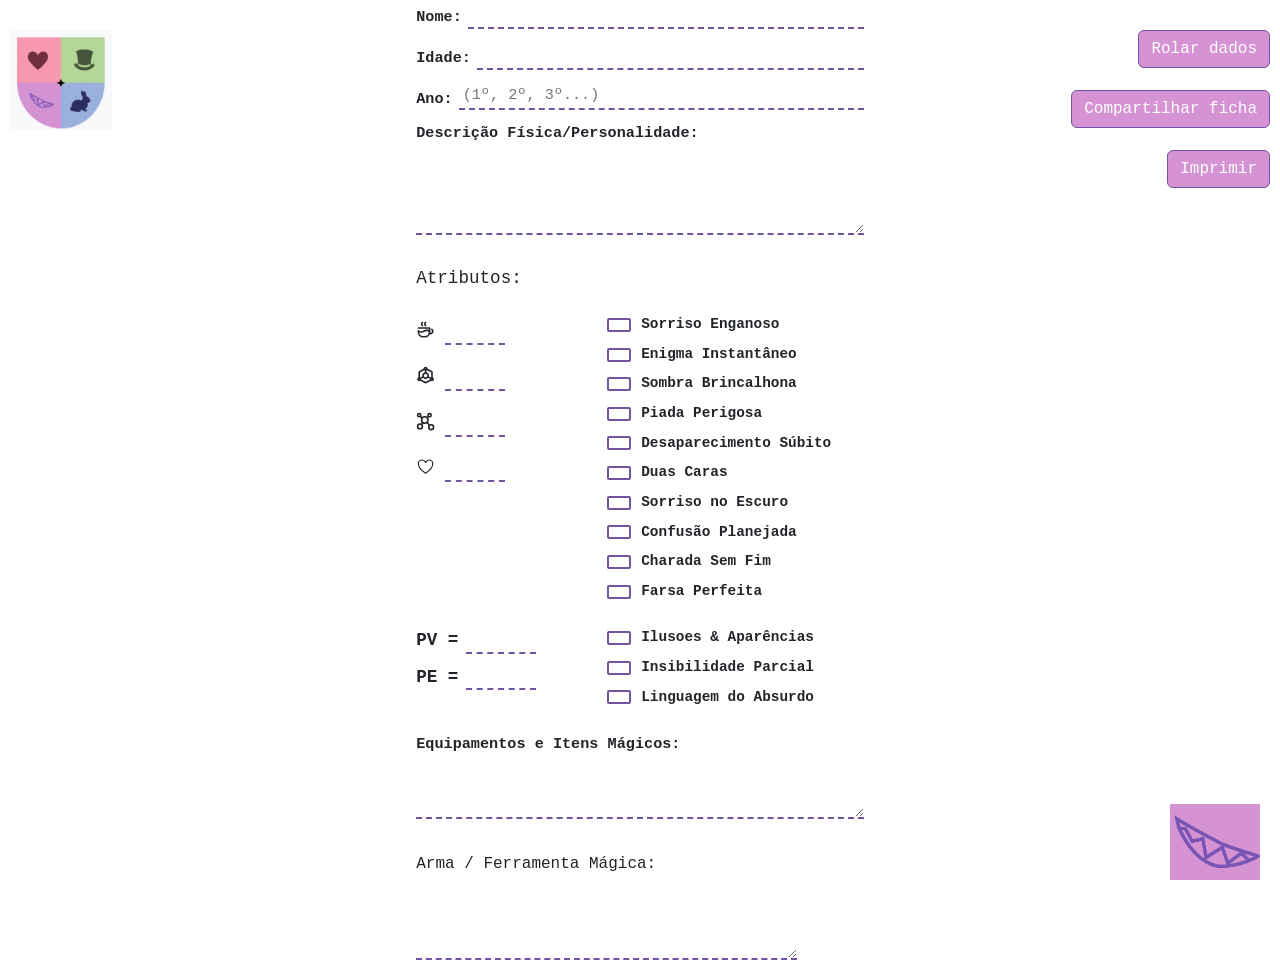
<file: fichaGato/fichaExemp.html>
<!DOCTYPE html>
<html lang="pt-BR">

<head>
    <meta charset="UTF-8">
    <meta name="viewport" content="width=device-width, initial-scale=1.0">
    <title>Ficha de Personagem</title>
    <link rel="stylesheet" href="aparenceFichaExemp.css">
    <link href="https://cdn.jsdelivr.net/npm/bootstrap@5.3.8/dist/css/bootstrap.min.css" rel="stylesheet"
        integrity="sha384-sRIl4kxILFvY47J16cr9ZwB07vP4J8+LH7qKQnuqkuIAvNWLzeN8tE5YBujZqJLB" crossorigin="anonymous">
</head>

<body>
    <button id="voltar">
        <a href="../fichas/fichas.html">
            <img class="logo" src="../imagens/logo.jpeg" alt="Brasão da Arcane Mirror Academy" height="100px">
            <span class="ivoltar">&#8592;</span>
        </a>
    </button>
    <!-- Formulário principal da ficha -->
    <form class="dados-ficha">
        <!-- Campo para inserir o nome do personagem -->
        <div class="campo-linha">
            <label for="nome">Nome:</label>
            <input type="text" id="nome" name="nome">
        </div>

        <!-- Campo para inserir a idade do personagem -->
        <div class="campo-linha">
            <label for="idade">Idade:</label>
            <input type="text" id="idade" name="idade">
        </div>

        <!-- Campo para inserir o ano escolar ou período -->
        <div class="campo-linha">
            <label for="ano">Ano:</label>
            <input type="text" id="ano" name="ano" placeholder="(1º, 2º, 3º...)">
        </div>

        <!-- Área de texto para descrição física e personalidade -->
        <div class="campo-texto">
            <label for="descricao">Descrição Física/Personalidade:</label>
            <textarea id="descricao" name="descricao" rows="3"></textarea>
        </div>

        <!-- Seção de atributos do personagem -->
        <div class="secao-atributos">
            <h3>Atributos:</h3>

            <!-- Grupo contendo os ícones SVG e campos de atributos -->
            <div class="grupo-animacao">
                <!-- Primeiro atributo com ícone SVG -->
                <div class="linha-icone">
                    <svg id="in" xmlns="http://www.w3.org/2000/svg" width="1em" height="1em" viewBox="0 0 24 24"
                        fill="none" stroke="currentColor" stroke-width="1" stroke-linecap="round"
                        stroke-linejoin="round">
                        <g fill="none" stroke="currentColor" stroke-linecap="round" stroke-linejoin="round"
                            stroke-width="2">
                            <path
                                d="M3 14c.83.642 2.077 1.017 3.5 1c1.423.017 2.67-.358 3.5-1s2.077-1.017 3.5-1c1.423-.017 2.67.358 3.5 1M8 3a2.4 2.4 0 0 0-1 2a2.4 2.4 0 0 0 1 2m4-4a2.4 2.4 0 0 0-1 2a2.4 2.4 0 0 0 1 2" />
                            <path d="M3 10h14v5a6 6 0 0 1-6 6H9a6 6 0 0 1-6-6z" />
                            <path d="M16.746 16.726a3 3 0 1 0 .252-5.555" />
                        </g>
                    </svg>
                    <input type="number" name="attr_cafe">
                </div>
                <!-- Segundo atributo com ícone SVG -->
                <div class="linha-icone">
                    <svg id="in2" xmlns="http://www.w3.org/2000/svg" width="1em" height="1em" viewBox="0 0 48 48"
                        fill="none" stroke="currentColor" stroke-width="1" stroke-linecap="round"
                        stroke-linejoin="round">
                        <g fill="none" stroke="currentColor" stroke-linecap="round" stroke-linejoin="round"
                            stroke-width="4">
                            <path
                                d="M40 30V15L27.5 7.969m-7 0L8 15v15m3 4.688L24 42l8-4.5l5-2.812M21 18.75l-3 1.75v7l3 1.75L24 31l3-1.75l3-1.75v-7l-3-1.75L24 17zM24 17v-7m6 17l7 4m-19-4l-7 4" />
                            <circle cx="24" cy="7" r="3" />
                            <circle cx="8" cy="33" r="3" />
                            <circle cx="40" cy="33" r="3" />
                        </g>
                    </svg>
                    <input type="number" name="attr_espiral">
                </div>
                <!-- Terceiro atributo com ícone SVG -->
                <div class="linha-icone">
                    <svg id="in3" xmlns="http://www.w3.org/2000/svg" width="1em" height="1em" viewBox="0 0 48 48"
                        fill="none" stroke="currentColor" stroke-width="1" stroke-linecap="round"
                        stroke-linejoin="round">
                        <g fill="none" stroke="currentColor" stroke-linecap="round" stroke-linejoin="round"
                            stroke-width="4">
                            <path
                                d="M8 12a4 4 0 1 0 0-8a4 4 0 0 0 0 8m2 30a6 6 0 1 0 0-12a6 6 0 0 0 0 12m28 2a6 6 0 1 0 0-12a6 6 0 0 0 0 12M22 28a8 8 0 1 0 0-16a8 8 0 0 0 0 16m12-16a4 4 0 1 0 0-8a4 4 0 0 0 0 8"
                                clip-rule="evenodd" />
                            <path d="m11 11l4 4m15-3l-2 2m6 19.5L28 26m-14 5l4-4" />
                        </g>
                    </svg>
                    <input type="number" name="attr_espelho">
                </div>
                <!-- Quarto atributo com ícone SVG -->
                <div class="linha-icone">
                    <svg id="in4" xmlns="http://www.w3.org/2000/svg" width="1em" height="1em" viewBox="0 0 512 512"
                        fill="none" stroke="currentColor" stroke-width="1" stroke-linecap="round"
                        stroke-linejoin="round">
                        <path fill="none" stroke="currentColor" stroke-linecap="round" stroke-linejoin="round"
                            stroke-width="32"
                            d="M352.92 80C288 80 256 144 256 144s-32-64-96.92-64c-52.76 0-94.54 44.14-95.08 96.81c-1.1 109.33 86.73 187.08 183 252.42a16 16 0 0 0 18 0c96.26-65.34 184.09-143.09 183-252.42c-.54-52.67-42.32-96.81-95.08-96.81" />
                    </svg>
                    <input type="number" name="attr_coracao">
                </div>
            </div>

            <!-- Coluna contendo checkboxes de perícias ou características -->
            <div class="coluna-checkbox">
                <label class="item-checkbox"><input type="checkbox" name="sorriso_enganoso"> Sorriso Enganoso</label>
                <label class="item-checkbox"><input type="checkbox" name="enigma_instantaneo"> Enigma
                    Instantâneo</label>
                <label class="item-checkbox"><input type="checkbox" name="sombra_brincalhona"> Sombra
                    Brincalhona</label>
                <label class="item-checkbox"><input type="checkbox" name="piada_perigosa"> Piada Perigosa</label>
                <label class="item-checkbox"><input type="checkbox" name="desaparecimento_subito"> Desaparecimento
                    Súbito</label>
                <label class="item-checkbox"><input type="checkbox" name="duas_caras"> Duas Caras</label>
                <label class="item-checkbox"><input type="checkbox" name="sorriso_no_escuro"> Sorriso no Escuro</label>
                <label class="item-checkbox"><input type="checkbox" name="confusao_planejada"> Confusão
                    Planejada</label>
                <label class="item-checkbox"><input type="checkbox" name="charada_sem_fim"> Charada Sem Fim</label>
                <label class="item-checkbox"><input type="checkbox" name="farsa_perfeita"> Farsa Perfeita</label>
            </div>
        </div>

        <!-- Seção de status de combate/vida e magias -->
        <div class="secao-status">
            <!-- Grupo de campos para Pontos de Vida (PV) e Pontos de Energia (PE) -->
            <div class="grupo-pv-pe">
                <div class="item-pv-pe">
                    <label for="pv">PV =</label>
                    <input type="number" min="1" id="pv" name="pv">
                </div>
                <div class="item-pv-pe">
                    <label for="pe">PE =</label>
                    <input type="number" min="1" id="pe" name="pe">
                </div>
            </div>

            <!-- Coluna com checkboxes de status adicionais -->
            <div class="coluna-checkbox">
                <label class="item-checkbox"><input type="checkbox" name="ilusoes_e_aparencias"> Ilusoes &
                    Aparências</label>
                <label class="item-checkbox"><input type="checkbox" name="insibilidade_parcial"> Insibilidade
                    Parcial</label>
                <label class="item-checkbox"><input type="checkbox" name="linguagem_do_absurdo"> Linguagem do
                    Absurdo</label>
            </div>
        </div>

        <!-- Campo de texto para listar equipamentos e itens mágicos -->
        <div class="campo-texto">
            <label for="equipamentos">Equipamentos e Itens Mágicos:</label>
            <textarea id="equipamentos" name="equipamentos" rows="2"></textarea>
        </div>

        <!-- Campo de texto para descrever armas ou ferramentas mágicas -->
        <div class="campo-texto2">
            <label for="arma">Arma / Ferramenta Mágica:</label>
            <textarea id="arma" name="arma" rows="3"></textarea>
        </div>

        <!-- Imagem decorativa da silhueta do coelho no canto inferior -->
        <img class="icone-gato" src="../imagens/gato.png" alt="">
    </form>
    <button id="rolar" class="btn btn-primary" data-bs-toggle="modal" data-bs-target="#staticBackdrop">
        <span id="ii">Rolar dados</span> <span class="irolar"><svg xmlns="http://www.w3.org/2000/svg" width="1em"
                height="1em" viewBox="0 0 16 16">
                <path d="M0 0h16v16H0z" fill="none" />
                <path fill="#000"
                    d="M3 0a3 3 0 0 0-3 3v10a3 3 0 0 0 3 3h10a3 3 0 0 0 3-3V3a3 3 0 0 0-3-3zm1 5.5a1.5 1.5 0 1 1 0-3a1.5 1.5 0 0 1 0 3m8 0a1.5 1.5 0 1 1 0-3a1.5 1.5 0 0 1 0 3m1.5 6.5a1.5 1.5 0 1 1-3 0a1.5 1.5 0 0 1 3 0M12 9.5a1.5 1.5 0 1 1 0-3a1.5 1.5 0 0 1 0 3M5.5 12a1.5 1.5 0 1 1-3 0a1.5 1.5 0 0 1 3 0M4 9.5a1.5 1.5 0 1 1 0-3a1.5 1.5 0 0 1 0 3" />
            </svg>
        </span></button>

    <div class="modal" id="staticBackdrop" tabindex="-1">
        <div class="modal-dialog modal-dialog-centered">
            <div class="modal-content">
                <div class="modal-header">
                    <h5 class="modal-title">Vamos rolar os Dados!</h5>
                    <button type="button" class="btn-close" data-bs-dismiss="modal" aria-label="Close"></button>
                </div>
                <div class="modal-body">
                    <div id="perg"><label for="num_dados">Número de dados d6</label> <input type="number" name=""
                            id="num" min="1" onkeydown="if(event.key==='-') event.preventDefault();"> <button
                            class="rolar" onclick="rolar()">Rolar!</button></div>
                    <div id="result">
                    </div>
                </div>
            </div>
        </div>
    </div>

    <button id="compartilhar" class="btn btn-primary" type="button" data-bs-toggle="offcanvas"
        data-bs-target="#offcanvasExample" aria-controls="offcanvasExample">
        <span id="is">Compartilhar ficha</span>
        <span class="ishare"><svg xmlns="http://www.w3.org/2000/svg" width="2em" height="2em" viewBox="0 0 24 24">
                <path d="M0 0h24v24H0z" fill="none" />
                <path fill="#000"
                    d="M20.336 3.221L3.873 8.71a.35.35 0 0 0-.027.654l6.05 2.593a.2.2 0 0 0 .196-.021l5.931-4.238c.184-.13.41.096.28.28l-4.238 5.931a.2.2 0 0 0-.02.195l2.592 6.05a.35.35 0 0 0 .654-.026L20.78 3.664a.35.35 0 0 0-.443-.443" />
            </svg>
        </span>
    </button>

    <div class="offcanvas offcanvas-start" tabindex="-1" id="offcanvasExample" aria-labelledby="offcanvasExampleLabel">
        <div class="offcanvas-header">
            <h5 class="offcanvas-title" id="offcanvasExampleLabel">Compartilhar!</h5>
            <button type="button" class="btn-close" data-bs-dismiss="offcanvas" aria-label="Close"></button>
        </div>
        <div class="offcanvas-body">
            <div>
                O sistema de compartilhar fichas gera uma cópia de sua ficha a quem você escolheu compartilhar, essa
                pessoa não pode modificar a ficha.
            </div>
            <div class="dropdown mt-3">
                <label for="">Usuário</label><input type="text"> <br>
                <button type="button" id="compar">
                    Compartilhar
                </button>
            </div>
        </div>
    </div>

    <button id="printar" class="btn btn-primary" onclick="window.print()">
        <span id="iprint">Imprimir</span> <span class="iprint"></span></button>

    <script src="https://cdn.jsdelivr.net/npm/bootstrap@5.3.8/dist/js/bootstrap.bundle.min.js"
        integrity="sha384-FKyoEForCGlyvwx9Hj09JcYn3nv7wiPVlz7YYwJrWVcXK/BmnVDxM+D2scQbITxI"
        crossorigin="anonymous"></script>
    <script src="../jquery-4.0.0.min.js"></script>
    <script src="../jquery.drawsvg.min.js"></script>
    <script>
        // Inicializa a animação drawsvg para cada ícone com seu respectivo tempo de duração
        var cafeSVG = $('#in').drawsvg({ duration: 1200 });
        var imaginSVG = $('#in2').drawsvg({ duration: 2500 });
        var caosSVG = $('#in3').drawsvg({ duration: 2500 });
        var amorSVG = $('#in4').drawsvg({ duration: 1200 });

        // Dispara o efeito de animação de desenho nos SVGs
        cafeSVG.drawsvg('animate');
        imaginSVG.drawsvg('animate');
        caosSVG.drawsvg('animate');
        amorSVG.drawsvg('animate');

        function rolar() {
            if ($('#num').val() > 1000){
                alert("Erro! Você pode rolar no máximo 1000 dados!");
            } else {
                let numDeDados = $('#num').val();
                let valores = [];
                let somaDosDados = 0;
                for (let i = 0; i < numDeDados; i++) {
                    valores[i] = Math.floor(Math.random() * (6 - 1 + 1)) + 1;
                    somaDosDados += valores[i];
                }
                $('#perg').css('display', 'none');
                let modeloRes = ' ';
                for (let i = 0; i < valores.length; i++) {
                    modeloRes += `<div class="dado">${valores[i]}</div>`;
                }
                let modeloSoma = `<br><div>Soma dos dados: ${somaDosDados}</div>`
                $('#result').append(modeloRes);
                $('#result').append(modeloSoma);
                $('#result').css('display', 'flex');
            }
        }
        $('#staticBackdrop').on('hidden.bs.modal', function () {
            $('#perg').css('display', 'block');
            $('#result').css('display', 'none').empty();
            $('#num').val('');
        });
    </script>
</body>

</html>
</file>
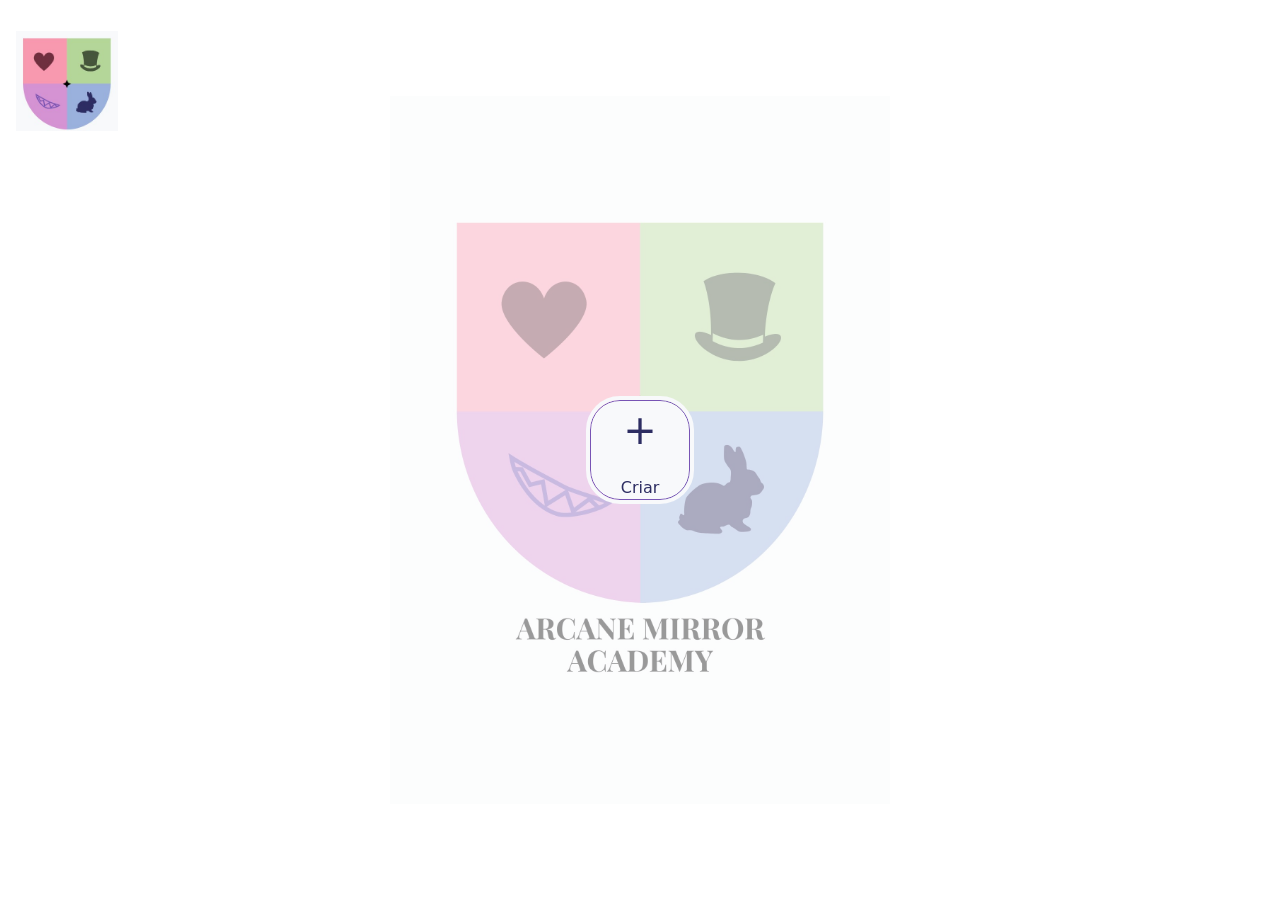
<file: fichas/fichas.html>
<!DOCTYPE html>
<html lang="pt-br">

<head>
    <meta charset="UTF-8">
    <meta name="viewport" content="width=device-width, initial-scale=1.0">
    <title>Fichas</title>
    <link rel="preconnect" href="https://fonts.googleapis.com">
    <link rel="preconnect" href="https://fonts.gstatic.com" crossorigin>
    <link href="https://fonts.googleapis.com/css2?family=Playfair+Display:ital,wght@0,400..900;1,400..900&display=swap"
        rel="stylesheet">
    <link rel="stylesheet" href="aparenceFichas.css">
    <link href="https://cdn.jsdelivr.net/npm/bootstrap@5.3.8/dist/css/bootstrap.min.css" rel="stylesheet"
        integrity="sha384-sRIl4kxILFvY47J16cr9ZwB07vP4J8+LH7qKQnuqkuIAvNWLzeN8tE5YBujZqJLB" crossorigin="anonymous">
</head>

<body>
    <img src="../imagens/arcaneMirrorAcademy.jpeg" alt="Brasão da Arcane Mirror Academy" id="fundo">
    <button id="voltar">
        <a href="../inicio/paginaInicial.html"> <img src="../imagens/logo.jpeg" class="logo" alt="Brasão da Arcane Mirror Academy"
                height="100px">
            <span class="ivoltar">&#8592;</span>
        </a>
    </button>
    <div id="fichas">
        <button id="criar" class="btn btn-primary" data-bs-toggle="modal" data-bs-target="#staticBackdrop">
            <p>+</p>
            Criar
        </button>
        <div class="modal" id="staticBackdrop" tabindex="-1">
            <div class="modal-dialog modal-dialog-centered">
                <div class="modal-content">
                    <div class="modal-header">
                        <h5 class="modal-title">Escolha sua casa</h5>
                        <button type="button" class="btn-close" data-bs-dismiss="modal" aria-label="Close"></button>
                    </div>
                    <div class="modal-body">
                        <button id="casaRainha">
                            <a href="../fichaCopas/fichaExemp.html"><svg xmlns="http://www.w3.org/2000/svg" width="1em"
                                    height="1em" viewBox="0 0 24 24" style="width: 50px; height: 50px; color: #6f2f3f;">
                                    <path d="M0 0h24v24H0z" fill="none" />
                                    <path fill="currentColor"
                                        d="m12 21.35l-1.45-1.32C5.4 15.36 2 12.27 2 8.5C2 5.41 4.42 3 7.5 3c1.74 0 3.41.81 4.5 2.08C13.09 3.81 14.76 3 16.5 3C19.58 3 22 5.41 22 8.5c0 3.77-3.4 6.86-8.55 11.53z" />
                                </svg></a>
                        </button>
                        <button id="casaChapeleiro">
                            <a href="../fichaChapeleiro/fichaExemp.html"> <svg xmlns="http://www.w3.org/2000/svg"
                                    width="1em" height="1em" viewBox="0 0 64 64"
                                    style="width: 50px; height: 50px; color: #46563c;">
                                    <path d="M0 0h64v64H0z" fill="none" />
                                    <path fill="currentColor"
                                        d="M61.338 41.881c-1.663-3.873-5.663-4.015-11.069-3.241c.041-9.028 1.562-17.65 4.452-27.072c1.344-3.374-8.67-9.501-22.72-9.567c-14.05.066-24.065 6.192-22.721 9.566c2.873 9.365 4.384 18.047 4.438 27.07c-5.399-.771-9.394-.627-11.057 3.243C-.961 49.077 10.487 62 32 62c21.514 0 32.961-12.923 29.338-20.119m-48.856 5.962s1.357-4.745 1.14-7.254c11.804 10.624 24.954 10.624 36.757 0c.045 2.56 1.139 7.254 1.139 7.254c-11.62 11.057-27.415 11.057-39.036 0" />
                                </svg></a>
                        </button>
                        <button id="casaGato">
                            <a href="../fichaGato/fichaExemp.html"><img src="../imagens/gato.png"
                                    alt="Imagem do sorriso do gato" style="width: 50px; height: 50px;"></a>
                        </button>
                        <button id="casaCoelho">
                            <a href="../fichaCoelho/fichaExemp.html"><img src="../imagens/coelho.png"
                                    alt="Imagem do coelho" style="width: 60px; height: 60px;"></a>
                        </button>
                    </div>
                </div>
            </div>
        </div>
    </div>
</body>
<script src="https://cdn.jsdelivr.net/npm/bootstrap@5.3.8/dist/js/bootstrap.bundle.min.js"
    integrity="sha384-FKyoEForCGlyvwx9Hj09JcYn3nv7wiPVlz7YYwJrWVcXK/BmnVDxM+D2scQbITxI"
    crossorigin="anonymous"></script>

</html>
<script src="../jquery-4.0.0.min.js"></script>
</file>
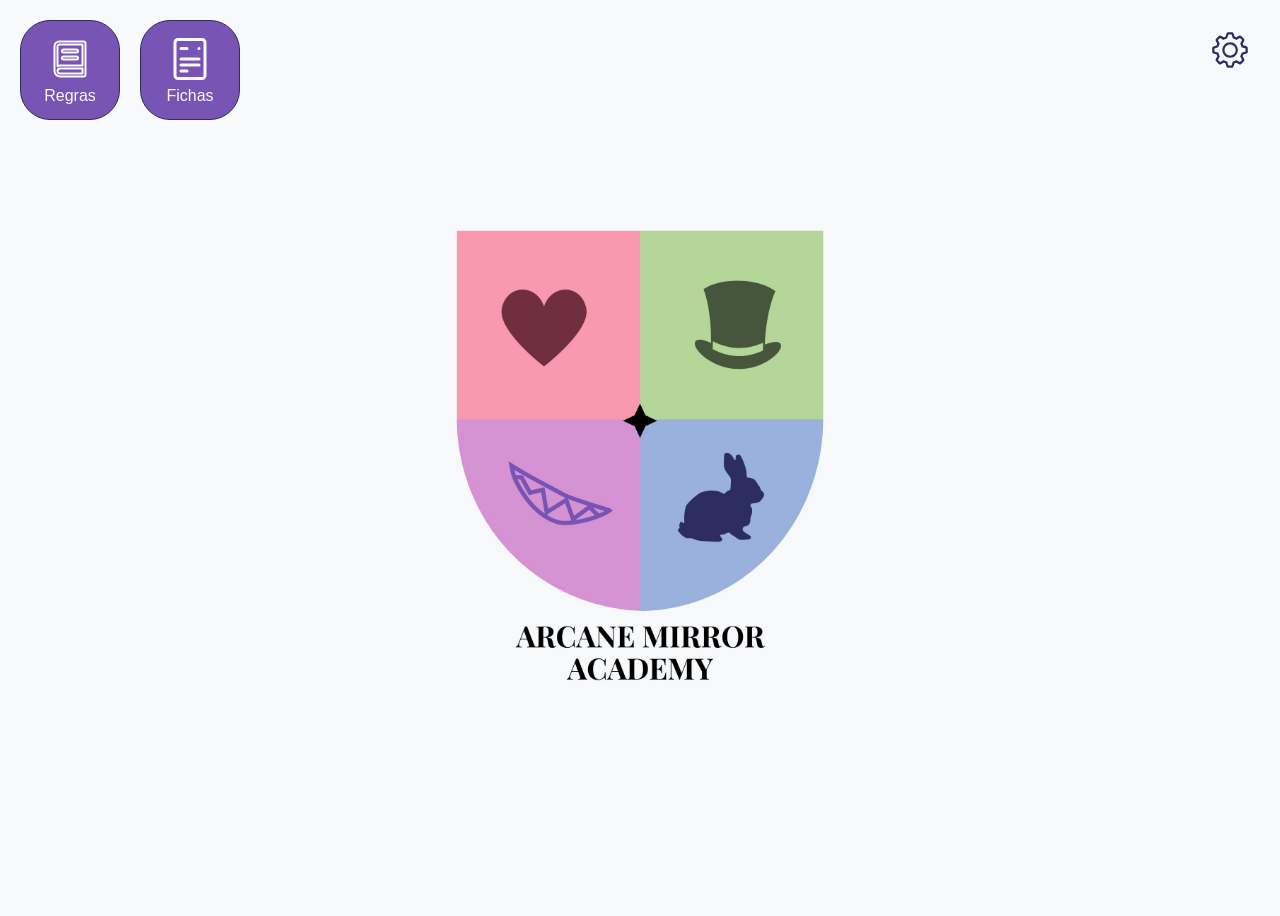
<file: inicio/paginaInicial.html>
<!DOCTYPE html>
<html lang="pt-br">

<head>
    <meta charset="UTF-8">
    <meta name="viewport" content="width=device-width, initial-scale=1.0">
    <title>Pagina de início</title>
    <link rel="preconnect" href="https://fonts.googleapis.com">
    <link rel="preconnect" href="https://fonts.gstatic.com" crossorigin>
    <link href="https://fonts.googleapis.com/css2?family=Playfair+Display:ital,wght@0,400..900;1,400..900&display=swap"
        rel="stylesheet">
    <link rel="stylesheet" href="aparenceInicio.css">
</head>

<body>
    <div id="atalhos">
        <button>
            <a href="../livroDeRegras/livro.html"><svg id="in"
                    xmlns="http://www.w3.org/2000/svg" width="3em" height="3em" viewBox="0 0 24 24" fill="none"
                    stroke="currentColor" stroke-width="1" stroke-linecap="round" stroke-linejoin="round">
                    <!--  <path d="M0 0h24v24H0z" fill="none" /> -->
                    <path
                        d="M19 3.25H6.75a2.43 2.43 0 0 0-2.5 2.35V18a2.85 2.85 0 0 0 2.94 2.75H19a.76.76 0 0 0 .75-.75V4a.76.76 0 0 0-.75-.75m-.75 16H7.19A1.35 1.35 0 0 1 5.75 18a1.35 1.35 0 0 1 1.44-1.25h11.06Zm0-4H7.19a3 3 0 0 0-1.44.37V5.6a.94.94 0 0 1 1-.85h11.5Z" />
                    <path
                        d="M8.75 8.75h6.5a.75.75 0 0 0 0-1.5h-6.5a.75.75 0 0 0 0 1.5m0 3.5h6.5a.75.75 0 0 0 0-1.5h-6.5a.75.75 0 0 0 0 1.5" />
                </svg>

            </a>
            Regras
        </button>
        <button>
            <a href="../fichas/fichas.html"><svg id="in2" xmlns="http://www.w3.org/2000/svg"
                    width="3em" height="3em" viewBox="0 0 32 32" fill="none"
                    stroke="currentColor" stroke-width="1" stroke-linecap="round" stroke-linejoin="round">
             <!--        <path d="M0 0h32v32H0z" fill="none" /> -->
                    <g fill="none" stroke="currentColor">
                        <path stroke-linecap="round" stroke-linejoin="round" stroke-width="2"
                            d="M10 9h4m-4 7h12m-12 4h12m-12 4h4m-6 5h16a2 2 0 0 0 2-2V5a2 2 0 0 0-2-2H8a2 2 0 0 0-2 2v22a2 2 0 0 0 2 2" />
                        <circle cx="22" cy="9" r=".5" fill="currentColor" />
                    </g>
                </svg>
            </a>
            Fichas
        </button>
    </div>
    <img src="../imagens/arcaneMirrorAcademy.jpeg" alt="Brasão da Arcane Mirror Academy" id="brasao">

    <script src="../jquery-4.0.0.min.js"></script>
    <script src="../jquery.drawsvg.min.js"></script>
    <script>
        var livroSVG = $('#in').drawsvg({ duration: 1200 });
        var fichaSVG = $('#in2').drawsvg({ duration: 1200 });
        
        livroSVG.drawsvg('animate');
        fichaSVG.drawsvg('animate');
    </script>
    <a href="../configuracoes/configUserAMA.html" id="config"><svg xmlns="http://www.w3.org/2000/svg" width="40px" height="40px" style="color: #2d2d62;"
            viewBox="0 0 36 36">
            <path d="M0 0h36v36H0z" fill="none" />
            <path fill="currentColor"
                d="M18.1 11c-3.9 0-7 3.1-7 7s3.1 7 7 7s7-3.1 7-7s-3.1-7-7-7m0 12c-2.8 0-5-2.2-5-5s2.2-5 5-5s5 2.2 5 5s-2.2 5-5 5"
                class="clr-i-outline clr-i-outline-path-1" />
            <path fill="currentColor"
                d="m32.8 14.7l-2.8-.9l-.6-1.5l1.4-2.6c.3-.6.2-1.4-.3-1.9l-2.4-2.4c-.5-.5-1.3-.6-1.9-.3l-2.6 1.4l-1.5-.6l-.9-2.8C21 2.5 20.4 2 19.7 2h-3.4c-.7 0-1.3.5-1.4 1.2L14 6c-.6.1-1.1.3-1.6.6L9.8 5.2c-.6-.3-1.4-.2-1.9.3L5.5 7.9c-.5.5-.6 1.3-.3 1.9l1.3 2.5c-.2.5-.4 1.1-.6 1.6l-2.8.9c-.6.2-1.1.8-1.1 1.5v3.4c0 .7.5 1.3 1.2 1.5l2.8.9l.6 1.5l-1.4 2.6c-.3.6-.2 1.4.3 1.9l2.4 2.4c.5.5 1.3.6 1.9.3l2.6-1.4l1.5.6l.9 2.9c.2.6.8 1.1 1.5 1.1h3.4c.7 0 1.3-.5 1.5-1.1l.9-2.9l1.5-.6l2.6 1.4c.6.3 1.4.2 1.9-.3l2.4-2.4c.5-.5.6-1.3.3-1.9l-1.4-2.6l.6-1.5l2.9-.9c.6-.2 1.1-.8 1.1-1.5v-3.4c0-.7-.5-1.4-1.2-1.6m-.8 4.7l-3.6 1.1l-.1.5l-.9 2.1l-.3.5l1.8 3.3l-2 2l-3.3-1.8l-.5.3q-1.05.6-2.1.9l-.5.1l-1.1 3.6h-2.8l-1.1-3.6l-.5-.1l-2.1-.9l-.5-.3l-3.3 1.8l-2-2l1.8-3.3l-.3-.5Q8 22.05 7.7 21l-.1-.5L4 19.4v-2.8l3.4-1l.2-.5c.2-.8.5-1.5.9-2.2l.3-.5l-1.7-3.3l2-2l3.2 1.8l.5-.3c.7-.4 1.4-.7 2.2-.9l.5-.2L16.6 4h2.8l1.1 3.5l.5.2q1.05.3 2.1.9l.5.3l3.3-1.8l2 2l-1.8 3.3l.3.5q.6 1.05.9 2.1l.1.5l3.6 1.1z"
                class="clr-i-outline clr-i-outline-path-2" />
            <path fill="none" d="M0 0h36v36H0z" />
        </svg>
    </a>
</body>

</html>
</file>
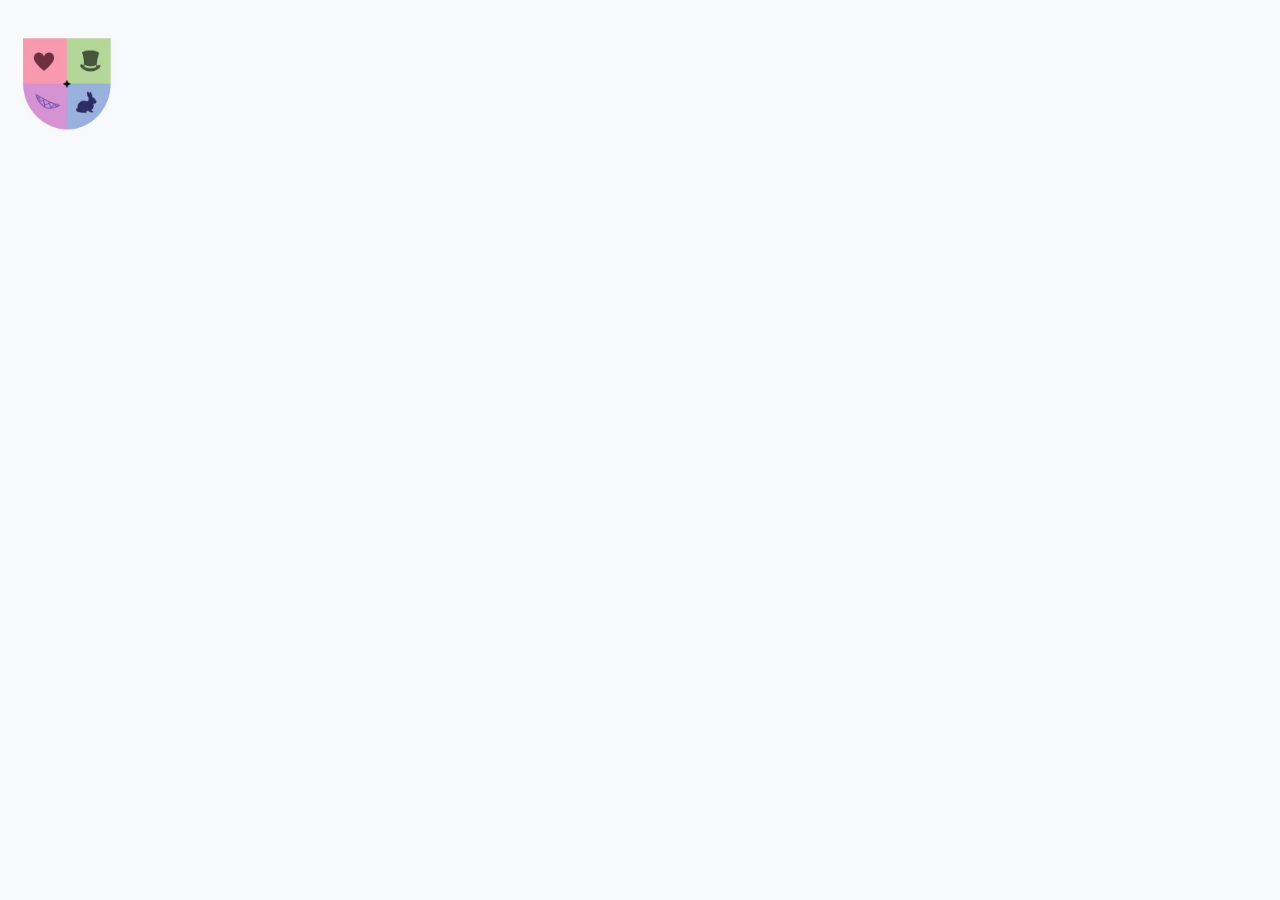
<file: livroDeRegras/livro.html>
<!DOCTYPE html>
<html lang="pt-br">

<head>
    <meta charset="UTF-8">
    <meta name="viewport" content="width=device-width, initial-scale=1.0">
    <title>Regras</title>
    <link rel="preconnect" href="https://fonts.googleapis.com">
    <link rel="preconnect" href="https://fonts.gstatic.com" crossorigin>
    <link href="https://fonts.googleapis.com/css2?family=Playfair+Display:ital,wght@0,400..900;1,400..900&display=swap"
        rel="stylesheet">
    <link rel="stylesheet" href="aparenceLivro.css">
</head>

<body>
    <button id="voltar">
        <a href="../inicio/paginaInicial.html"> <img class="logo" src="../imagens/logo.jpeg" alt="Brasão da Arcane Mirror Academy"
            height="100px">
            <span class="ivoltar">&#8592;</span>
        </a>
    </button>
    <iframe src="livroDeRegras.pdf#toolbar=0" frameborder="0"></iframe>
</body>

</html>
<script src="../jquery-4.0.0.min.js"></script>
</file>
<file: configuracoes/aparenceConfig.css>
body {
    display: flex;
    justify-content: center;
    align-items: center;
    height: 100vh;
    background-color: #F8F9FA;
    font-family: "Playfair Display", serif;
}

:root {
    --bg-color: #9AB1DD;
    --text-color: #1a1e36;
    --line-color: #1a1e36;
    --font-family: 'Courier New', Courier, monospace;
}

#painel {
    display: flex;
    align-items: center;
    justify-content: center;
    width: 400px;
    height: 400px;
    padding: 30px;
    background: #9ab1dd;
    border: none;
    border-radius: 20px;
    box-shadow: 0 0 10px #2d2d62;
    color: #2d2d62;
    flex-direction: column;
}

#voltar {
    position: absolute;
    top: 20px;
    left: 0;
    margin: 10px;
    border: none;
    background-color: transparent;
    cursor: pointer;
}

#voltar .ivoltar {
    display: none;
    font-size: 24px;
    font-weight: bold;
    color: var(--text-color);
    text-decoration: none;
}

@media (max-width: 900px) {

    #voltar .logo {
        display: none;
    }

    #voltar .ivoltar {
        display: inline-block;
    }

    #voltar {
        width: 40px;
        height: 40px;
        background-color: var(--bg-color);
        border: 2px solid var(--text-color);
        border-radius: 50%;
        display: flex;
        align-items: center;
        justify-content: center;
        padding: 0;
    }
}

.informacoes{
    display: flex;
    align-items: center;
    justify-content: space-between;
    font-size: 100%;
    width: 100%;
    color: #F8F9FA;
}

#painel button {
    background-color: #B4D699;
    font-size: 100%;
    border: none;
    border-radius: 10px;
    padding: 5px;
    margin: 5px;
    width: 65%;
    color: #46563C;
    box-shadow: 0 0 5px #46563C;
    cursor: pointer;
}

#excluir {
    height: 20%;
    width: 100%;
    display: flex;
    align-items: center;
    justify-content: center;
}

#excluir form {
    width: 100%;
    width: 100%;
    display: flex;
    align-items: center;
    justify-content: center;
}

#excluir button {
    background-color: #f899b0;
    box-shadow: 0 0 10px #6f2f3f;
    color: #6f2f3f;
}
</file>
<file: fichaChapeleiro/aparenceFichaExemp.css>
:root {
    --bg-color: #b4d699;
    --text-color: #46563c;
    --line-color: #46563c;
    --font-family: "Courier New", Courier, monospace;
}

* {
    box-sizing: border-box;
    margin: 0;
    padding: 0;
}

/* Trava a tela do celular para impedir que os botões fixos arrastem junto com o zoom/pan */
html,
body {
    width: 100%;
    max-width: 100vw;
    overflow-x: auto;
    margin: 0;
    padding: 0;
    background-color: #f8f9fa;
    font-family: var(--font-family) !important;
    color: var(--text-color);
    display: flex;
    justify-content: center;
}

.dado {
    width: 30px;
    height: 30px;
    background-color: var(--bg-color);
    border: var(--line-color) solid 2px;
    border-radius: 5px;
    color: #f8f9fa;
    text-align: center;
}

#rolar {
    position: absolute;
    top: 20px;
    right: 0;
    margin: 10px;
    border: var(--line-color) solid 1px;
    cursor: pointer;
    background-color: var(--bg-color);
}

.irolar,
.ishare,
.iprint,
.isave {
    display: none;
}

#compar {
    margin-top: 20px;
    border: var(--line-color) solid 1px;
    cursor: pointer;
    background-color: var(--bg-color);
    border-radius: 5px;
}

#compartilhar {
    position: absolute;
    top: 80px;
    right: 0;
    margin: 10px;
    border: var(--line-color) solid 1px;
    cursor: pointer;
    background-color: var(--bg-color);
}

#printar {
    position: absolute;
    top: 140px;
    right: 0;
    margin: 10px;
    border: var(--line-color) solid 1px;
    cursor: pointer;
    background-color: var(--bg-color);
}

#envio {
    position: absolute;
    top: 200px;
    right: 0;
    margin: 10px;
    border: var(--line-color) solid 1px;
    background-color: transparent;
    cursor: pointer;
    background-color: var(--bg-color);

}

#result {
    display: none;
    flex-wrap: wrap;
    gap: 5px;
}

.rolar {
    border: var(--line-color) solid 1px;
    cursor: pointer;
    background-color: var(--bg-color);
    border-radius: 5px;
    color: #f8f9fa;
}

#voltar {
    position: absolute;
    top: 20px;
    left: 0;
    margin: 10px;
    border: none;
    background-color: transparent;
    cursor: pointer;
    z-index: 999;
}

#voltar .ivoltar {
    display: none;
    font-size: 24px;
    font-weight: bold;
    color: var(--text-color);
    text-decoration: none;
}

/* Container principal que simula o papel/ficha */
.dados-ficha-impressao-area {
    background-color: var(--bg-color);
    min-width: 650px;
    width: 650px;
    padding: 30px;
    border-radius: 8px;
    position: relative;
}

/* Estilização para agrupar rótulo e input em linha */
.campo-linha {
    display: flex;
    align-items: flex-end;
    margin-bottom: 12px;
    font-weight: bold;
    font-size: 0.95rem;
}

/* Espaçamento à direita do texto do label */
.campo-linha label {
    white-space: nowrap;
    margin-right: 6px;
}

/* Estilização dos campos de texto com linha tracejada embaixo */
.campo-linha input[type="text"] {
    flex: 1;
    background: transparent;
    border: none;
    border-bottom: 2px dashed var(--line-color);
    color: var(--text-color);
    font-family: var(--font-family);
    font-size: 0.95rem;
    outline: none;
    padding: 2px 4px;
}

/* Espaçamento inferior para os blocos de texto maior */
.campo-texto {
    margin-bottom: 25px;
}

/* Rótulo dos campos de texto grande */
.campo-texto label {
    display: block;
    font-weight: bold;
    margin-bottom: 6px;
    font-size: 0.95rem;
}

/* Caixa de texto multilinha (textarea) */
.campo-texto textarea {
    width: 100%;
    background: transparent;
    border: none;
    border-bottom: 2px dashed var(--line-color);
    color: var(--text-color);
    font-family: var(--font-family);
    font-size: 0.95rem;
    line-height: 1.8;
    outline: none;
    resize: vertical;
}

/* Caixa de texto multilinha (textarea) */
.campo-texto2 textarea {
    width: 85%;
    background: transparent;
    border: none;
    border-bottom: 2px dashed var(--line-color);
    color: var(--text-color);
    font-family: var(--font-family);
    font-size: 0.95rem;
    line-height: 1.8;
    outline: none;
    resize: vertical;
}

/* Seção principal para os atributos e habilidades */
.secao-atributos {
    display: grid;
    grid-template-columns: 1fr 1.5fr;
    gap: 20px;
    margin-bottom: 25px;
}

/* Título da seção de atributos ocupando toda a largura */
.secao-atributos h3 {
    grid-column: 1 / -1;
    font-size: 1.1rem;
    margin-bottom: 5px;
}

/* Container que agrupa os ícones animados e seus inputs */
.grupo-animacao {
    display: flex;
    flex-direction: column;
    gap: 15px;
}

/* Linha individual contendo o ícone SVG e o input correspondente */
.linha-icone {
    display: flex;
    align-items: center;
    gap: 10px;
    font-size: 1.2rem;
}

/* Input de texto ao lado do ícone SVG */
.linha-icone input {
    width: 60px;
    background: transparent;
    border: none;
    border-bottom: 2px dashed var(--line-color);
    color: var(--text-color);
    font-family: var(--font-family);
    text-align: center;
    outline: none;
}

/* Coluna que organiza a lista de checkboxes */
.coluna-checkbox {
    display: flex;
    flex-direction: column;
    gap: 8px;
}

/* Item individual de checkbox com seu texto */
.item-checkbox {
    display: flex;
    align-items: center;
    gap: 10px;
    font-size: 0.9rem;
    font-weight: bold;
}

/* Customização visual do elemento input do tipo checkbox */
.item-checkbox input[type="checkbox"] {
    appearance: none;
    width: 24px;
    height: 14px;
    border: 2px solid var(--text-color);
    border-radius: 2px;
    cursor: pointer;
    position: relative;
    background: transparent;
}

/* Altera a cor de fundo do checkbox quando marcado */
.item-checkbox input[type="checkbox"]:checked {
    background-color: var(--text-color);
}

/* Seção de status (PV, PE e caixas de seleção) */
.secao-status {
    display: grid;
    grid-template-columns: 1fr 1.5fr;
    gap: 20px;
    margin-bottom: 25px;
    align-items: start;
}

/* Grupo de inputs para PV e PE */
.grupo-pv-pe {
    display: flex;
    flex-direction: column;
    gap: 10px;
    font-weight: bold;
    font-size: 1.1rem;
}

/* Linha individual para cada status (PV ou PE) */
.item-pv-pe {
    display: flex;
    align-items: center;
    gap: 8px;
}

/* Input de texto para os valores de PV e PE */
.item-pv-pe input {
    width: 70px;
    background: transparent;
    border: none;
    border-bottom: 2px dashed var(--line-color);
    color: var(--text-color);
    font-family: var(--font-family);
    font-size: 1rem;
    outline: none;
}

/* Estilização e posicionamento da silhueta decorativa do coelho */
.icone-chapeleiro {
    position: absolute;
    bottom: 20px;
    right: 20px;
    width: 90px;
    height: auto;
    pointer-events: none;
}

#printar {
    position: absolute;
    top: 140px;
    right: 0;
    margin: 10px;
    border: var(--line-color) solid 1px;
    cursor: pointer;
    background-color: var(--bg-color);
}

@media (max-width: 700px) {
    body {
        justify-content: flex-start;
    }
}

@media (max-width: 900px) {

    #rolar #ii,
    #compartilhar #is,
    #printar #iprint,
    #envio #isave {
        display: none;
    }

    #rolar .irolar,
    #compartilhar .ishare,
    #printar .iprint,
    #envio .isave {
        display: inline-block;
    }

    #rolar,
    #compartilhar,
    #printar,
    #envio {
        position: fixed;
        right: 15px;
        left: auto;
        margin: 0;
        display: flex;
        align-items: center;
        justify-content: center;
        z-index: 9999;
        background-color: var(--bg-color);
        border: var(--line-color) solid 1px;
        border-radius: 5px;
        box-shadow: 0 2px 6px rgba(0, 0, 0, 0.2);
    }

    #rolar {
        top: 15px;
        width: 40px;
        height: 35px;
    }

    #compartilhar {
        top: 60px;
        width: 40px;
        height: 35px;
    }

    #printar {
        top: 105px;
        width: auto;
        height: 35px;

    }

    #envio {
        top: 150px;
        width: auto;
        height: 35px;
    }

    #voltar .logo {
        display: none;
    }

    #voltar .ivoltar {
        display: inline-block;
    }

    #voltar {
        position: fixed;
        width: 40px;
        height: 40px;
        background-color: var(--bg-color);
        border: 2px solid var(--text-color);
        border-radius: 50%;
        display: flex;
        align-items: center;
        justify-content: center;
        padding: 0;
    }
}

@media print {
    body * {
        visibility: hidden;
    }

    .dados-ficha-impressao-area * {
        visibility: visible;
    }

    .dados-ficha-impressao-area {
        position: absolute;
        left: 0;
        top: 0;
        width: 100%;
    }
}
</file>
<file: fichaCoelho/aparenceFichaExemp.css>
:root {
    --bg-color: #9AB1DD;
    --text-color: #1a1e36;
    --line-color: #1a1e36;
    --font-family: 'Courier New', Courier, monospace;
}

* {
    box-sizing: border-box;
    margin: 0;
    padding: 0;
}

/* Trava a tela do celular para impedir que os botões fixos arrastem junto com o zoom/pan */
html,
body {
    width: 100%;
    max-width: 100vw;
    overflow-x: auto;
    margin: 0;
    padding: 0;
    background-color: #F8F9FA;
    font-family: var(--font-family) !important;
    color: var(--text-color);
    display: flex;
    justify-content: center;
}

/* Container principal que simula o papel/ficha */
.dados-ficha-impressao-area {
    background-color: var(--bg-color);
    width: 650px;
    min-width: 650px;
    padding: 30px;
    border-radius: 8px;
    position: relative;
}

#rolar {
    position: absolute;
    top: 20px;
    right: 0;
    margin: 10px;
    border: var(--line-color) solid 1px;
    cursor: pointer;
    background-color: var(--bg-color);
}

.irolar,
.ishare,
.iprint,
.isave {
    display: none;
}

#compar {
    margin-top: 20px;
    border: var(--line-color) solid 1px;
    cursor: pointer;
    background-color: var(--bg-color);
    border-radius: 5px;
}

#compartilhar {
    position: absolute;
    top: 80px;
    right: 0;
    margin: 10px;
    border: var(--line-color) solid 1px;
    cursor: pointer;
    background-color: var(--bg-color);
}

#printar {
    position: absolute;
    top: 140px;
    right: 0;
    margin: 10px;
    border: var(--line-color) solid 1px;
    cursor: pointer;
    background-color: var(--bg-color);
}

#envio {
    position: absolute;
    top: 200px;
    right: 0;
    margin: 10px;
    border: var(--line-color) solid 1px;
    background-color: transparent;
    cursor: pointer;
    background-color: var(--bg-color);

}

#result {
    display: none;
    flex-wrap: wrap;
    gap: 5px;
}

.rolar {
    border: var(--line-color) solid 1px;
    cursor: pointer;
    background-color: var(--bg-color);
    border-radius: 5px;
    color: #F8F9FA;
}

#voltar {
    position: absolute;
    top: 20px;
    left: 0;
    margin: 10px;
    border: none;
    background-color: transparent;
    cursor: pointer;
    z-index: 999;
}

#voltar .ivoltar {
    display: none;
    font-size: 24px;
    font-weight: bold;
    color: var(--text-color);
    text-decoration: none;
}

.dado {
    width: 30px;
    height: 30px;
    background-color: var(--bg-color);
    border: var(--line-color) solid 2px;
    border-radius: 5px;
    color: #F8F9FA;
    text-align: center;
}

/* Estilização para agrupar rótulo e input em linha */
.campo-linha {
    display: flex;
    align-items: flex-end;
    margin-bottom: 12px;
    font-weight: bold;
    font-size: 0.95rem;
}

.campo-linha label {
    white-space: nowrap;
    margin-right: 6px;
}

.campo-linha input[type="text"] {
    flex: 1;
    background: transparent;
    border: none;
    border-bottom: 2px dashed var(--line-color);
    color: var(--text-color);
    font-family: var(--font-family);
    font-size: 0.95rem;
    outline: none;
    padding: 2px 4px;
}

/* Espaçamento inferior para os blocos de texto maior */
.campo-texto {
    margin-bottom: 25px;
}

.campo-texto label {
    display: block;
    font-weight: bold;
    margin-bottom: 6px;
    font-size: 0.95rem;
}

.campo-texto textarea {
    width: 100%;
    background: transparent;
    border: none;
    border-bottom: 2px dashed var(--line-color);
    color: var(--text-color);
    font-family: var(--font-family);
    font-size: 0.95rem;
    line-height: 1.8;
    outline: none;
    resize: vertical;
}

.campo-texto2 textarea {
    width: 85%;
    background: transparent;
    border: none;
    border-bottom: 2px dashed var(--line-color);
    color: var(--text-color);
    font-family: var(--font-family);
    font-size: 0.95rem;
    line-height: 1.8;
    outline: none;
    resize: vertical;
}

/* Seção principal para os atributos e habilidades */
.secao-atributos {
    display: grid;
    grid-template-columns: 1fr 1.5fr;
    gap: 20px;
    margin-bottom: 25px;
}

.secao-atributos h3 {
    grid-column: 1 / -1;
    font-size: 1.1rem;
    margin-bottom: 5px;
}

.grupo-animacao {
    display: flex;
    flex-direction: column;
    gap: 15px;
}

.linha-icone {
    display: flex;
    align-items: center;
    gap: 10px;
    font-size: 1.2rem;
}

.linha-icone input {
    width: 60px;
    background: transparent;
    border: none;
    border-bottom: 2px dashed var(--line-color);
    color: var(--text-color);
    font-family: var(--font-family);
    text-align: center;
    outline: none;
}

.coluna-checkbox {
    display: flex;
    flex-direction: column;
    gap: 8px;
}

.item-checkbox {
    display: flex;
    align-items: center;
    gap: 10px;
    font-size: 0.9rem;
    font-weight: bold;
}

.item-checkbox input[type="checkbox"] {
    appearance: none;
    width: 24px;
    height: 14px;
    border: 2px solid var(--text-color);
    border-radius: 2px;
    cursor: pointer;
    position: relative;
    background: transparent;
}

.item-checkbox input[type="checkbox"]:checked {
    background-color: var(--text-color);
}

/* Seção de status (PV, PE e caixas de seleção) */
.secao-status {
    display: grid;
    grid-template-columns: 1fr 1.5fr;
    gap: 20px;
    margin-bottom: 25px;
    align-items: start;
}

.grupo-pv-pe {
    display: flex;
    flex-direction: column;
    gap: 10px;
    font-weight: bold;
    font-size: 1.1rem;
}

.item-pv-pe {
    display: flex;
    align-items: center;
    gap: 8px;
}

.item-pv-pe input {
    width: 70px;
    background: transparent;
    border: none;
    border-bottom: 2px dashed var(--line-color);
    color: var(--text-color);
    font-family: var(--font-family);
    font-size: 1rem;
    outline: none;
}

/* Estilização e posicionamento da silhueta decorativa do coelho */
.icone-coelho {
    position: absolute;
    bottom: 20px;
    right: 20px;
    width: 90px;
    height: auto;
    pointer-events: none;
}


@media (max-width: 700px) {
    body {
        justify-content: flex-start;
    }
}

@media (max-width: 900px) {

    #rolar #ii,
    #compartilhar #is,
    #printar #iprint,
    #envio #isave {
        display: none;
    }

    #rolar .irolar,
    #compartilhar .ishare,
    #printar .iprint,
    #envio .isave {
        display: inline-block;
    }

    #rolar,
    #compartilhar,
    #printar,
    #envio {
        position: fixed;
        right: 15px;
        left: auto;
        margin: 0;
        display: flex;
        align-items: center;
        justify-content: center;
        z-index: 9999;
        background-color: var(--bg-color);
        border: var(--line-color) solid 1px;
        border-radius: 5px;
        box-shadow: 0 2px 6px rgba(0, 0, 0, 0.2);
    }

    #rolar {
        top: 15px;
        width: 40px;
        height: 35px;
    }

    #compartilhar {
        top: 60px;
        width: 40px;
        height: 35px;
    }

    #printar {
        top: 105px;
        width: auto;
        height: 35px;

    }

    #envio {
        top: 150px;
        width: auto;
        height: 35px;
    }

    #voltar .logo {
        display: none;
    }

    #voltar .ivoltar {
        display: inline-block;
    }

    #voltar {
        position: fixed;
        width: 40px;
        height: 40px;
        background-color: var(--bg-color);
        border: 2px solid var(--text-color);
        border-radius: 50%;
        display: flex;
        align-items: center;
        justify-content: center;
        padding: 0;
    }
}

@media print {
    body * {
        visibility: hidden;
    }

    .dados-ficha-impressao-area * {
        visibility: visible;
    }

    .dados-ficha-impressao-area {
        position: absolute;
        left: 0;
        top: 0;
        width: 100%;
    }
}
</file>
<file: fichaCopas/aparenceFichaExemp.css>
:root {
    --bg-color: #f899b0;
    --text-color: #6F2F3F;
    --line-color: #6F2F3F;
    --font-family: 'Courier New', Courier, monospace;
}

* {
    box-sizing: border-box;
    margin: 0;
    padding: 0;
}

/* Trava a tela do celular para impedir que os botões fixos arrastem junto com o zoom/pan */
html,
body {
    width: 100%;
    max-width: 100vw;
    overflow-x: auto;
    margin: 0;
    padding: 0;
    background-color: #F8F9FA;
    font-family: var(--font-family) !important;
    color: var(--text-color);
    display: flex;
    justify-content: center;
}

/* Container principal que simula o papel/ficha */
.dados-ficha-impressao-area {
    background-color: var(--bg-color);
    width: 650px;
    min-width: 650px;
    padding: 30px;
    border-radius: 8px;
    position: relative;
}

/* Botões - Estilo Desktop */
#rolar {
    position: absolute;
    top: 20px;
    right: 0;
    margin: 10px;
    border: var(--line-color) solid 1px;
    cursor: pointer;
    background-color: var(--bg-color);
}

.irolar,
.ishare,
.iprint,
.isave {
    display: none;
}

#compar {
    margin-top: 20px;
    border: var(--line-color) solid 1px;
    cursor: pointer;
    background-color: var(--bg-color);
    border-radius: 5px;
}

#compartilhar {
    position: absolute;
    top: 80px;
    right: 0;
    margin: 10px;
    border: var(--line-color) solid 1px;
    cursor: pointer;
    background-color: var(--bg-color);
}

#printar {
    position: absolute;
    top: 140px;
    right: 0;
    margin: 10px;
    border: var(--line-color) solid 1px;
    cursor: pointer;
    background-color: var(--bg-color);
}

#envio {
    position: absolute;
    top: 200px;
    right: 0;
    margin: 10px;
    border: var(--line-color) solid 1px;
    background-color: transparent;
    cursor: pointer;
    background-color: var(--bg-color);

}

#result {
    display: none;
    flex-wrap: wrap;
    gap: 5px;
}

.rolar {
    border: var(--line-color) solid 1px;
    cursor: pointer;
    background-color: var(--bg-color);
    border-radius: 5px;
    color: #F8F9FA;
}

#voltar {
    position: absolute;
    top: 20px;
    left: 0;
    margin: 10px;
    border: none;
    background-color: transparent;
    cursor: pointer;
    z-index: 999;
}

#voltar .ivoltar {
    display: none;
    font-size: 24px;
    font-weight: bold;
    color: var(--text-color);
    text-decoration: none;
}

.dado {
    width: 30px;
    height: 30px;
    background-color: var(--bg-color);
    border: var(--line-color) solid 2px;
    border-radius: 5px;
    color: #F8F9FA;
    text-align: center;
}

/* Estilização para agrupar rótulo e input em linha */
.campo-linha {
    display: flex;
    align-items: flex-end;
    margin-bottom: 12px;
    font-weight: bold;
    font-size: 0.95rem;
}

.campo-linha label {
    white-space: nowrap;
    margin-right: 6px;
}

.campo-linha input[type="text"] {
    flex: 1;
    background: transparent;
    border: none;
    border-bottom: 2px dashed var(--line-color);
    color: var(--text-color);
    font-family: var(--font-family);
    font-size: 0.95rem;
    outline: none;
    padding: 2px 4px;
}

/* Espaçamento inferior para os blocos de texto maior */
.campo-texto {
    margin-bottom: 25px;
}

.campo-texto label {
    display: block;
    font-weight: bold;
    margin-bottom: 6px;
    font-size: 0.95rem;
}

.campo-texto textarea {
    width: 100%;
    background: transparent;
    border: none;
    border-bottom: 2px dashed var(--line-color);
    color: var(--text-color);
    font-family: var(--font-family);
    font-size: 0.95rem;
    line-height: 1.8;
    outline: none;
    resize: vertical;
}

.campo-texto2 textarea {
    width: 85%;
    background: transparent;
    border: none;
    border-bottom: 2px dashed var(--line-color);
    color: var(--text-color);
    font-family: var(--font-family);
    font-size: 0.95rem;
    line-height: 1.8;
    outline: none;
    resize: vertical;
}

/* Seção principal para os atributos e habilidades */
.secao-atributos {
    display: grid;
    grid-template-columns: 1fr 1.5fr;
    gap: 20px;
    margin-bottom: 25px;
}

.secao-atributos h3 {
    grid-column: 1 / -1;
    font-size: 1.1rem;
    margin-bottom: 5px;
}

.grupo-animacao {
    display: flex;
    flex-direction: column;
    gap: 15px;
}

.linha-icone {
    display: flex;
    align-items: center;
    gap: 10px;
    font-size: 1.2rem;
}

.linha-icone input {
    width: 60px;
    background: transparent;
    border: none;
    border-bottom: 2px dashed var(--line-color);
    color: var(--text-color);
    font-family: var(--font-family);
    text-align: center;
    outline: none;
}

.coluna-checkbox {
    display: flex;
    flex-direction: column;
    gap: 8px;
}

.item-checkbox {
    display: flex;
    align-items: center;
    gap: 10px;
    font-size: 0.9rem;
    font-weight: bold;
}

.item-checkbox input[type="checkbox"] {
    appearance: none;
    width: 24px;
    height: 14px;
    border: 2px solid var(--text-color);
    border-radius: 2px;
    cursor: pointer;
    position: relative;
    background: transparent;
}

.item-checkbox input[type="checkbox"]:checked {
    background-color: var(--text-color);
}

/* Seção de status (PV, PE e caixas de seleção) */
.secao-status {
    display: grid;
    grid-template-columns: 1fr 1.5fr;
    gap: 20px;
    margin-bottom: 25px;
    align-items: start;
}

.grupo-pv-pe {
    display: flex;
    flex-direction: column;
    gap: 10px;
    font-weight: bold;
    font-size: 1.1rem;
}

.item-pv-pe {
    display: flex;
    align-items: center;
    gap: 8px;
}

.item-pv-pe input {
    width: 70px;
    background: transparent;
    border: none;
    border-bottom: 2px dashed var(--line-color);
    color: var(--text-color);
    font-family: var(--font-family);
    font-size: 1rem;
    outline: none;
}

/* Estilização e posicionamento da silhueta decorativa do coelho */
.icone-copas {
    position: absolute;
    bottom: 20px;
    right: 20px;
    width: 90px;
    height: auto;
    pointer-events: none;
}


@media (max-width: 700px) {
    body {
        justify-content: flex-start;
    }
}

@media (max-width: 900px) {

    #rolar #ii,
    #compartilhar #is,
    #printar #iprint,
    #envio #isave {
        display: none;
    }

    #rolar .irolar,
    #compartilhar .ishare,
    #printar .iprint,
    #envio .isave {
        display: inline-block;
    }

    #rolar,
    #compartilhar,
    #printar,
    #envio {
        position: fixed;
        right: 15px;
        left: auto;
        margin: 0;
        display: flex;
        align-items: center;
        justify-content: center;
        z-index: 9999;
        background-color: var(--bg-color);
        border: var(--line-color) solid 1px;
        border-radius: 5px;
        box-shadow: 0 2px 6px rgba(0, 0, 0, 0.2);
    }

    #rolar {
        top: 15px;
        width: 40px;
        height: 35px;
    }

    #compartilhar {
        top: 60px;
        width: 40px;
        height: 35px;
    }

    #printar {
        top: 105px;
        width: auto;
        height: 35px;
        
    }

    #envio {
        top: 150px;
        width: auto;
        height: 35px;
    }

    #voltar .logo {
        display: none;
    }

    #voltar .ivoltar {
        display: inline-block;
    }

    #voltar {
        position: fixed;
        width: 40px;
        height: 40px;
        background-color: var(--bg-color);
        border: 2px solid var(--text-color);
        border-radius: 50%;
        display: flex;
        align-items: center;
        justify-content: center;
        padding: 0;
    }
}

@media print {
    body * {
        visibility: hidden;
    }

    .dados-ficha-impressao-area * {
        visibility: visible;
    }

    .dados-ficha-impressao-area {
        position: absolute;
        left: 0;
        top: 0;
        width: 100%;
    }
}
</file>
<file: fichaGato/aparenceFichaExemp.css>
:root {
    --bg-color: #D593D3;
    --text-color: #7453a0;
    --line-color: #7453a0;
    --font-family: 'Courier New', Courier, monospace;
}

* {
    box-sizing: border-box;
    margin: 0;
    padding: 0;
}

/* Trava a tela do celular para impedir que os botões fixos arrastem junto com o zoom/pan */
html,
body {
    width: 100%;
    max-width: 100vw;
    overflow-x: auto;
    margin: 0;
    padding: 0;
    background-color: #F8F9FA;
    font-family: var(--font-family) !important;
    color: var(--text-color);
    display: flex;
    justify-content: center;
}

/* Container principal que simula o papel/ficha */
.dados-ficha-impressao-area {
    background-color: var(--bg-color);
    width: 650px;
    min-width: 650px;
    padding: 30px;
    border-radius: 8px;
    position: relative;
}

/* Botões - Estilo Desktop */
#rolar {
    position: absolute;
    top: 20px;
    right: 0;
    margin: 10px;
    border: var(--line-color) solid 1px;
    cursor: pointer;
    background-color: var(--bg-color);
}

.irolar,
.ishare,
.iprint,
.isave {
    display: none;
}

#compar {
    margin-top: 20px;
    border: var(--line-color) solid 1px;
    cursor: pointer;
    background-color: var(--bg-color);
    border-radius: 5px;
}

#compartilhar {
    position: absolute;
    top: 80px;
    right: 0;
    margin: 10px;
    border: var(--line-color) solid 1px;
    cursor: pointer;
    background-color: var(--bg-color);
}

#printar {
    position: absolute;
    top: 140px;
    right: 0;
    margin: 10px;
    border: var(--line-color) solid 1px;
    cursor: pointer;
    background-color: var(--bg-color);
}

#envio {
    position: absolute;
    top: 200px;
    right: 0;
    margin: 10px;
    border: var(--line-color) solid 1px;
    background-color: transparent;
    cursor: pointer;
    background-color: var(--bg-color);

}

#result {
    display: none;
    flex-wrap: wrap;
    gap: 5px;
}

.rolar {
    border: var(--line-color) solid 1px;
    cursor: pointer;
    background-color: var(--bg-color);
    border-radius: 5px;
    color: #F8F9FA;
}

#voltar {
    position: absolute;
    top: 20px;
    left: 0;
    margin: 10px;
    border: none;
    background-color: transparent;
    cursor: pointer;
    z-index: 999;
}

#voltar .ivoltar {
    display: none;
    font-size: 24px;
    font-weight: bold;
    color: var(--text-color);
    text-decoration: none;
}

.dado {
    width: 30px;
    height: 30px;
    background-color: var(--bg-color);
    border: var(--line-color) solid 2px;
    border-radius: 5px;
    color: #F8F9FA;
    text-align: center;
}

/* Estilização para agrupar rótulo e input em linha */
.campo-linha {
    display: flex;
    align-items: flex-end;
    margin-bottom: 12px;
    font-weight: bold;
    font-size: 0.95rem;
}

.campo-linha label {
    white-space: nowrap;
    margin-right: 6px;
}

.campo-linha input[type="text"] {
    flex: 1;
    background: transparent;
    border: none;
    border-bottom: 2px dashed var(--line-color);
    color: var(--text-color);
    font-family: var(--font-family);
    font-size: 0.95rem;
    outline: none;
    padding: 2px 4px;
}

/* Espaçamento inferior para os blocos de texto maior */
.campo-texto {
    margin-bottom: 25px;
}

.campo-texto label {
    display: block;
    font-weight: bold;
    margin-bottom: 6px;
    font-size: 0.95rem;
}

.campo-texto textarea {
    width: 100%;
    background: transparent;
    border: none;
    border-bottom: 2px dashed var(--line-color);
    color: var(--text-color);
    font-family: var(--font-family);
    font-size: 0.95rem;
    line-height: 1.8;
    outline: none;
    resize: vertical;
}

.campo-textodesas *{
   display: none;
}

.campo-texto2 textarea {
    width: 85%;
    background: transparent;
    border: none;
    border-bottom: 2px dashed var(--line-color);
    color: var(--text-color);
    font-family: var(--font-family);
    font-size: 0.95rem;
    line-height: 1.8;
    outline: none;
    resize: vertical;
}

/* Seção principal para os atributos e habilidades */
.secao-atributos {
    display: grid;
    grid-template-columns: 1fr 1.5fr;
    gap: 20px;
    margin-bottom: 25px;
}

.secao-atributos h3 {
    grid-column: 1 / -1;
    font-size: 1.1rem;
    margin-bottom: 5px;
}

.grupo-animacao {
    display: flex;
    flex-direction: column;
    gap: 15px;
}

.linha-icone {
    display: flex;
    align-items: center;
    gap: 10px;
    font-size: 1.2rem;
}

.linha-icone input {
    width: 60px;
    background: transparent;
    border: none;
    border-bottom: 2px dashed var(--line-color);
    color: var(--text-color);
    font-family: var(--font-family);
    text-align: center;
    outline: none;
}

.coluna-checkbox {
    display: flex;
    flex-direction: column;
    gap: 8px;
}

.item-checkbox {
    display: flex;
    align-items: center;
    gap: 10px;
    font-size: 0.9rem;
    font-weight: bold;
}

.item-checkbox input[type="checkbox"] {
    appearance: none;
    width: 24px;
    height: 14px;
    border: 2px solid var(--text-color);
    border-radius: 2px;
    cursor: pointer;
    position: relative;
    background: transparent;
}

.item-checkbox input[type="checkbox"]:checked {
    background-color: var(--text-color);
}

/* Seção de status (PV, PE e caixas de seleção) */
.secao-status {
    display: grid;
    grid-template-columns: 1fr 1.5fr;
    gap: 20px;
    margin-bottom: 25px;
    align-items: start;
}

.grupo-pv-pe {
    display: flex;
    flex-direction: column;
    gap: 10px;
    font-weight: bold;
    font-size: 1.1rem;
}

.item-pv-pe {
    display: flex;
    align-items: center;
    gap: 8px;
}

.item-pv-pe input {
    width: 70px;
    background: transparent;
    border: none;
    border-bottom: 2px dashed var(--line-color);
    color: var(--text-color);
    font-family: var(--font-family);
    font-size: 1rem;
    outline: none;
}

/* Estilização e posicionamento da silhueta decorativa do coelho */
.icone-gato {
    position: absolute;
    bottom: 20px;
    right: 20px;
    width: 90px;
    height: auto;
    pointer-events: none;
}


@media (max-width: 700px) {
    body {
        justify-content: flex-start;
    }
}

@media (max-width: 900px) {

    #rolar #ii,
    #compartilhar #is,
    #printar #iprint,
    #envio #isave {
        display: none;
    }

    #rolar .irolar,
    #compartilhar .ishare,
    #printar .iprint,
    #envio .isave {
        display: inline-block;
    }

    #rolar,
    #compartilhar,
    #printar,
    #envio {
        position: fixed;
        right: 15px;
        left: auto;
        margin: 0;
        display: flex;
        align-items: center;
        justify-content: center;
        z-index: 9999;
        background-color: var(--bg-color);
        border: var(--line-color) solid 1px;
        border-radius: 5px;
        box-shadow: 0 2px 6px rgba(0, 0, 0, 0.2);
    }

    #rolar {
        top: 15px;
        width: 40px;
        height: 35px;
    }

    #compartilhar {
        top: 60px;
        width: 40px;
        height: 35px;
    }

    #printar {
        top: 105px;
        width: auto;
        height: 35px;

    }

    #envio {
        top: 150px;
        width: auto;
        height: 35px;
    }

    #voltar .logo {
        display: none;
    }

    #voltar .ivoltar {
        display: inline-block;
    }

    #voltar {
        position: fixed;
        width: 40px;
        height: 40px;
        background-color: var(--bg-color);
        border: 2px solid var(--text-color);
        border-radius: 50%;
        display: flex;
        align-items: center;
        justify-content: center;
        padding: 0;
    }
}

@media print {
    body * {
        visibility: hidden;
    }

    .dados-ficha-impressao-area * {
        visibility: visible;
    }

    .dados-ficha-impressao-area {
        position: absolute;
        left: 0;
        top: 0;
        width: 100%;
    }
}
</file>
<file: fichas/aparenceFichas.css>
body {
    display: flex;
    justify-content: center;
    align-items: center;
    height: 100vh;
    background-color: #F8F9FB;
    font-family: "Playfair Display", serif;
}

#fundo {
    width: 500px;
    height: auto;
    opacity: 0.4;
}

:root {
    --bg-color: #9AB1DD;
    --text-color: #1a1e36;
    --line-color: #1a1e36;
    --font-family: 'Courier New', Courier, monospace;
}

#voltar {
    position: absolute;
    top: 20px;
    left: 0;
    margin: 10px;
    border: none;
    background-color: transparent;
    cursor: pointer;
}

#voltar .ivoltar {
    display: none;
    font-size: 24px;
    font-weight: bold;
    color: var(--text-color);
    text-decoration: none;
}

@media (max-width: 900px) {

    #voltar .logo {
        display: none;
    }

    #voltar .ivoltar {
        display: inline-block;
    }

    #voltar {
        width: 40px;
        height: 40px;
        background-color: var(--bg-color);
        border: 2px solid var(--text-color);
        border-radius: 50%;
        display: flex;
        align-items: center;
        justify-content: center;
        padding: 0;
    }
}

#fichas {
    position: absolute;
    display: flex;
    flex-direction: row-reverse;
    align-items: center;
    justify-content: center;
    height: auto;
    width: auto;
}

#criar {
    margin: 5px;
    padding: 10px;
    font-size: 16px;
    cursor: pointer;
    height: 100px;
    width: 100px;
    border-radius: 30px;
    background-color: #F8F9FB;
    border: 1px solid #7854b4;
    outline: 4px solid #F8F9FB;
    color: #2d2d62;
    display: flex;
    flex-direction: column;
    align-items: center;
    justify-content: center;
}

#voltar {
    position: absolute;
    top: 20px;
    left: 0;
    margin: 10px;
    border: none;
    background-color: transparent;
    cursor: pointer;
}

p {
    font-size: 40px;
    margin: 0;
}

.modal-body {
    display: flex;
    align-items: center;
    justify-content: space-around;
}

.modal-body button {
    width: 90px;
    height: 90px;
    display: flex;
    align-items: center;
    justify-content: center;
    border: none;
    border-radius: 20%;
}

#casaCoelho {
    background-color: #9ab1dd;
}

#casaChapeleiro {
    background-color: #b5d699;
}

#casaRainha {
    background-color: #f899b0;
}

#casaGato {
    background-color: #d593d3;
}

.card {
    width: 100px;
    height: 200px;
    margin: 15px;
    border: 1px solid #F8F9FB;
    box-shadow: none;
}
</file>
<file: inicio/aparenceInicio.css>
body {
    display: flex;
    justify-content: center;
    align-items: center;
    height: 100vh;
    background-color: #F8F9FA;
    font-family: "Playfair Display", serif;
}

#atalhos {
    position: absolute;
    top: 10px;
    left: 10px;
    height: auto;
    display: flex;
    max-width: 30%;

}

#config {
    position: absolute;
    top: 30px;
    right: 30px;
}

button {
    margin: 10px;
    padding: 10px;
    font-size: 16px;
    cursor: pointer;
    height: 100px;
    width: 100px;
    border-radius: 30px;
    background-color: #7854b4;
    border: 1px solid #2d2d62;
    color: #F8F9FA;
    display: flex;
    flex-direction: column;
    align-items: center;
    justify-content: center;
}

#brasao {
    width: 500px;
    height: auto;
    max-width: 80%;
}

#atalhos img {
    width: auto;
    height: 40px;
    filter: brightness(0) invert(1);
    margin: 10px;
}
a{
    text-decoration: none;
    color: #F8F9FA;
}
</file>
<file: livroDeRegras/aparenceLivro.css>
iframe {
    margin-top: 5px ;
    margin-bottom: 5px;
    width: 70vw;
    height: 98vh;
    border: none;
}

:root {
    --bg-color: #9AB1DD;
    --text-color: #1a1e36;
    --line-color: #1a1e36;
    --font-family: 'Courier New', Courier, monospace;
}

#voltar {
    position: absolute;
    top: 20px;
    left: 0;
    margin: 10px;
    border: none;
    background-color: transparent;
    cursor: pointer;
}


#voltar .ivoltar {
    display: none;
    font-size: 24px;
    font-weight: bold;
    color: var(--text-color);
    text-decoration: none;
}

@media (max-width: 900px) {

    #voltar .logo {
        display: none;
    }

    #voltar .ivoltar {
        display: inline-block;
    }

    #voltar {
        width: 40px;
        height: 40px;
        background-color: var(--bg-color);
        border: 2px solid var(--text-color);
        border-radius: 50%;
        display: flex;
        align-items: center;
        justify-content: center;
        padding: 0;
    }
}

body {
    display: flex;
    align-items: center;
    justify-content: center;
    flex-direction: row;
    font-family: "Playfair Display", serif;
    margin: 0;
    padding: 0%;
    background-color: #f8f9fa;
}
div{
    margin-right: auto;
    margin-bottom: auto;
    img{
        width: 100px;
        height: 100px;
    }
}
</file>
